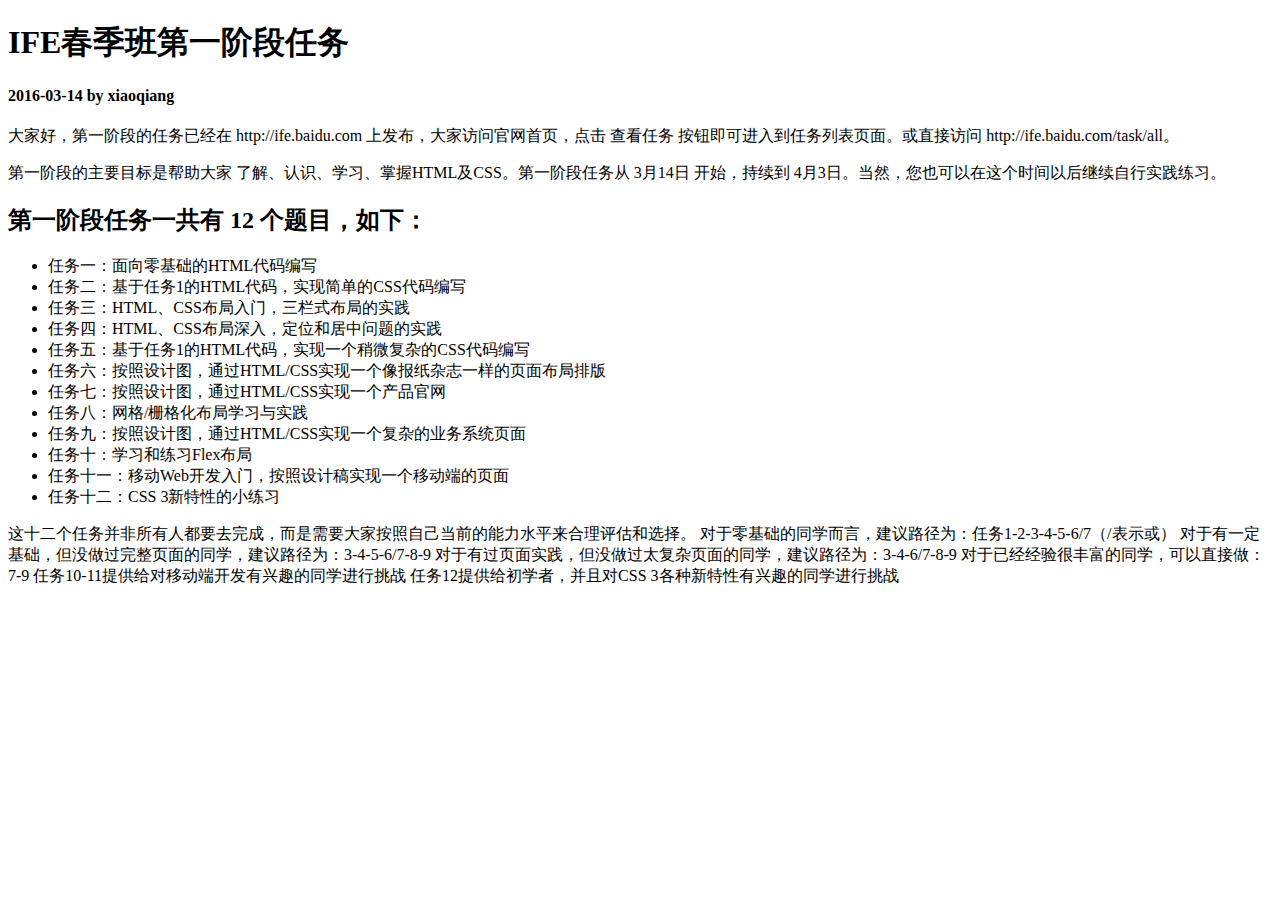
<file: index.html>
<!DOCTYPE html>
<html>
<head>
   <meta http-equiv="Content-Type" content="text/html; charset=utf-8">

   <title>百度前端技术学院2016题目汇总</title>
</head>

<body>
   <h1>IFE春季班第一阶段任务</h1>
   
   <h4>2016-03-14 by xiaoqiang</h4>
   
   <p>大家好，第一阶段的任务已经在 http://ife.baidu.com 上发布，大家访问官网首页，点击 查看任务 按钮即可进入到任务列表页面。或直接访问 http://ife.baidu.com/task/all。</p>
   <p>第一阶段的主要目标是帮助大家 了解、认识、学习、掌握HTML及CSS。第一阶段任务从 3月14日 开始，持续到 4月3日。当然，您也可以在这个时间以后继续自行实践练习。</p>
   
   <h2>第一阶段任务一共有 12 个题目，如下：</h2>
   <ul>
      <li>任务一：面向零基础的HTML代码编写</li>
      <li>任务二：基于任务1的HTML代码，实现简单的CSS代码编写</li>
      <li>任务三：HTML、CSS布局入门，三栏式布局的实践</li>
      <li>任务四：HTML、CSS布局深入，定位和居中问题的实践</li>
      <li>任务五：基于任务1的HTML代码，实现一个稍微复杂的CSS代码编写</li>
      <li>任务六：按照设计图，通过HTML/CSS实现一个像报纸杂志一样的页面布局排版</li>
      <li>任务七：按照设计图，通过HTML/CSS实现一个产品官网</li>
      <li>任务八：网格/栅格化布局学习与实践</li>
      <li>任务九：按照设计图，通过HTML/CSS实现一个复杂的业务系统页面</li>
      <li>任务十：学习和练习Flex布局</li>
      <li>任务十一：移动Web开发入门，按照设计稿实现一个移动端的页面</li>
      <li>任务十二：CSS 3新特性的小练习</li>
    </ul>
    <p>这十二个任务并非所有人都要去完成，而是需要大家按照自己当前的能力水平来合理评估和选择。
        对于零基础的同学而言，建议路径为：任务1-2-3-4-5-6/7（/表示或）
        对于有一定基础，但没做过完整页面的同学，建议路径为：3-4-5-6/7-8-9
        对于有过页面实践，但没做过太复杂页面的同学，建议路径为：3-4-6/7-8-9
        对于已经经验很丰富的同学，可以直接做：7-9

        任务10-11提供给对移动端开发有兴趣的同学进行挑战
        任务12提供给初学者，并且对CSS 3各种新特性有兴趣的同学进行挑战</p>
      
      
</body>

</html>
</file>
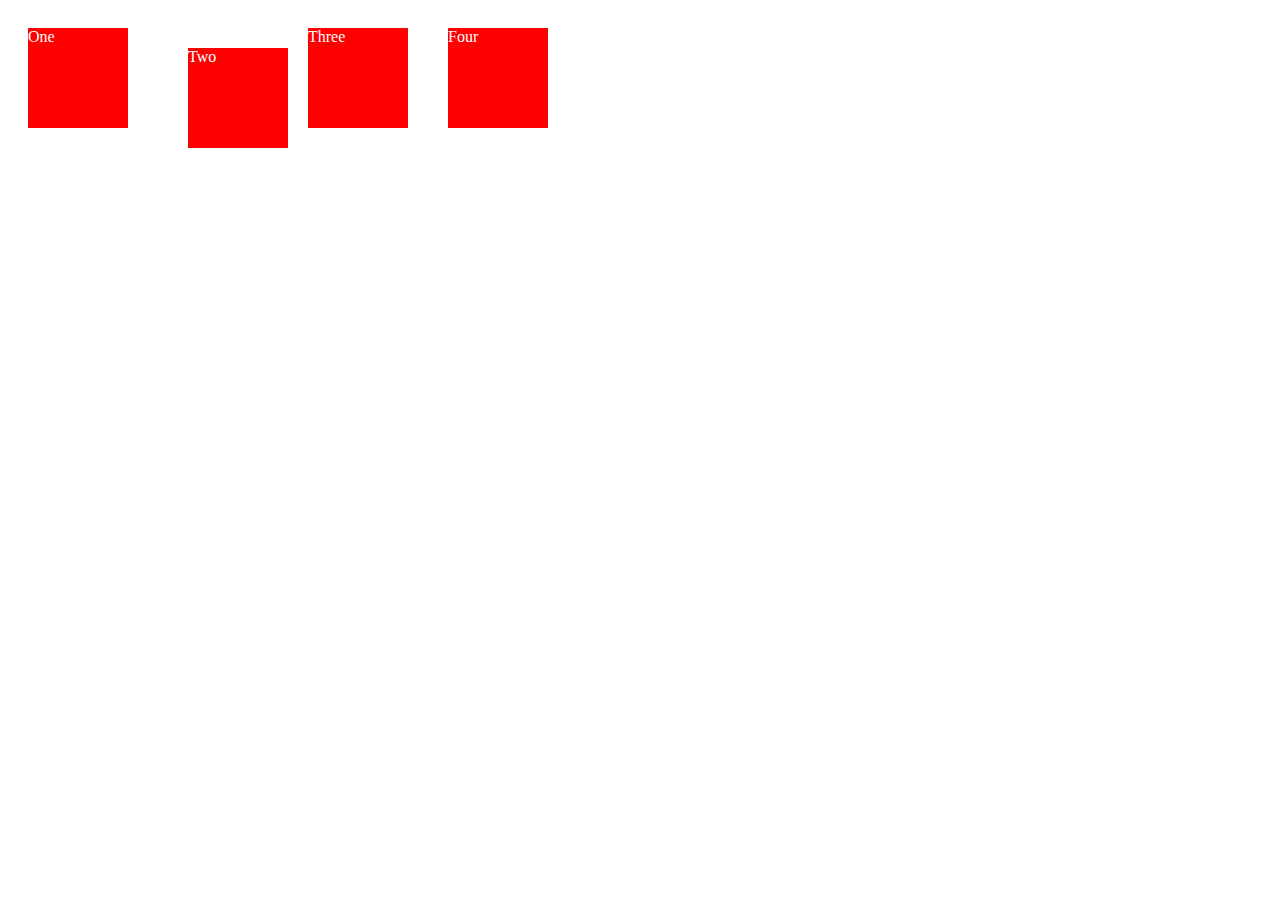
<file: pre_task003/index.html>
<!DOCTYPE html>
<html>
<head>
    <meta charset="UTF-8">
    <style>
       .box { 
		   display: inline-block; 
		   background: red; 
		   width: 100px; 
		   height: 100px; 
		   float: left; 
		   margin: 20px; 
		   color: white; 
		}
		
		#two { 
		   position: relative; 
		   top: 20px; 
		   left: 20px; 
		}
    </style>
</head>
<body>
    <div class="box" id="one">One</div>
	<div class="box" id="two">Two</div>
	<div class="box" id="three">Three</div>
	<div class="box" id="four">Four</div>
</body>
</html>
</file>
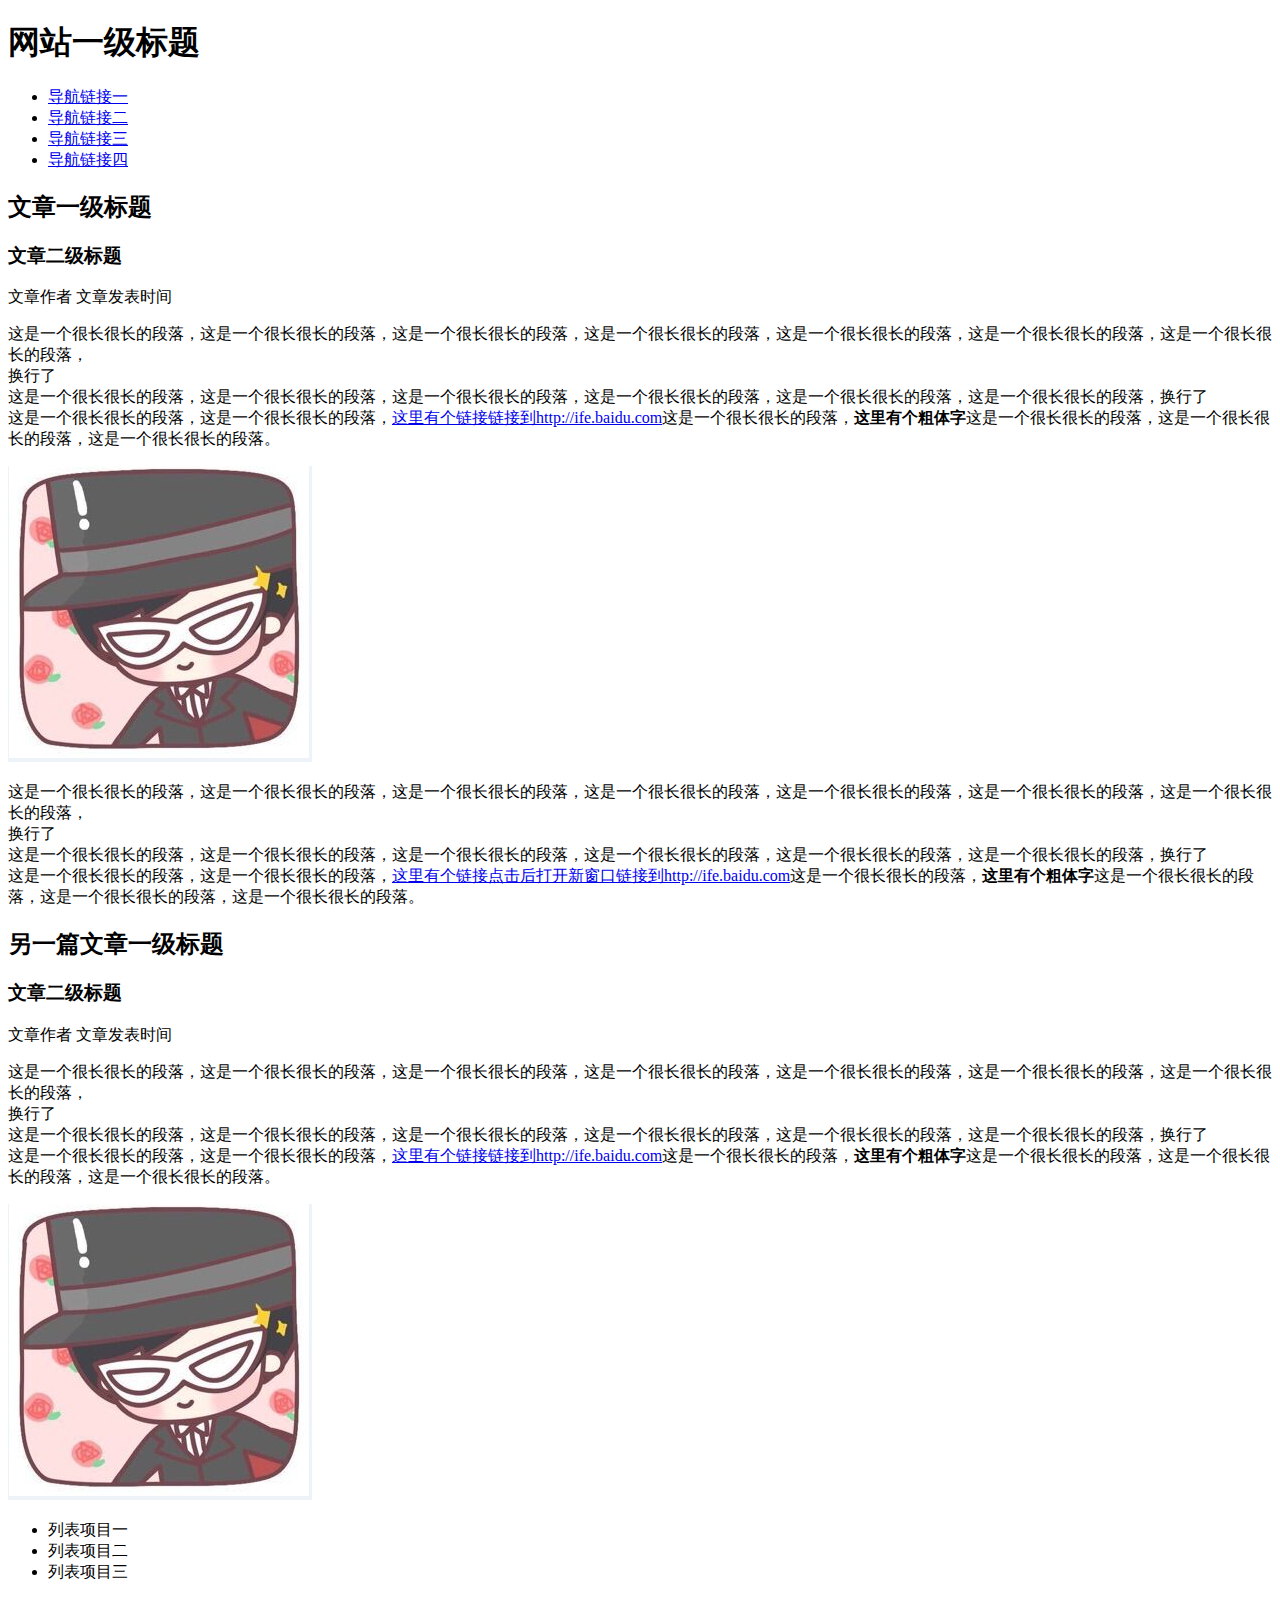
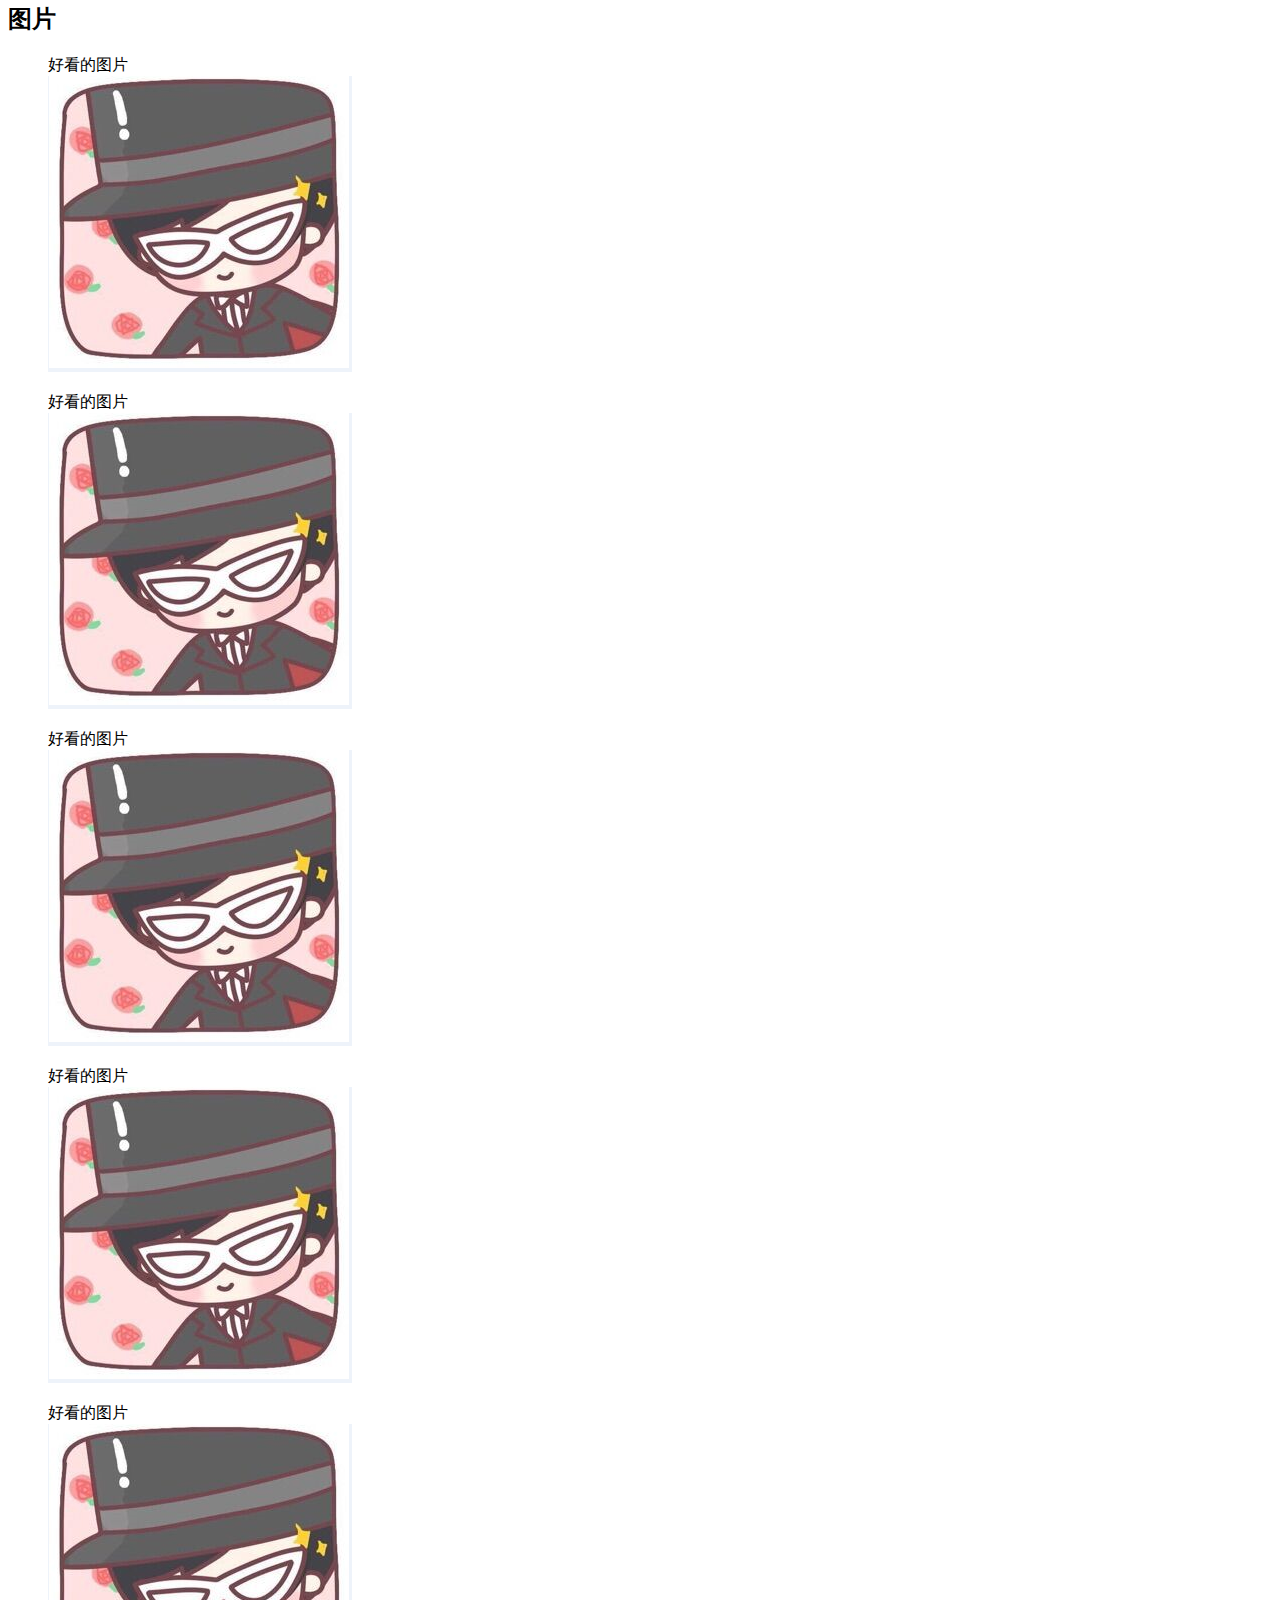
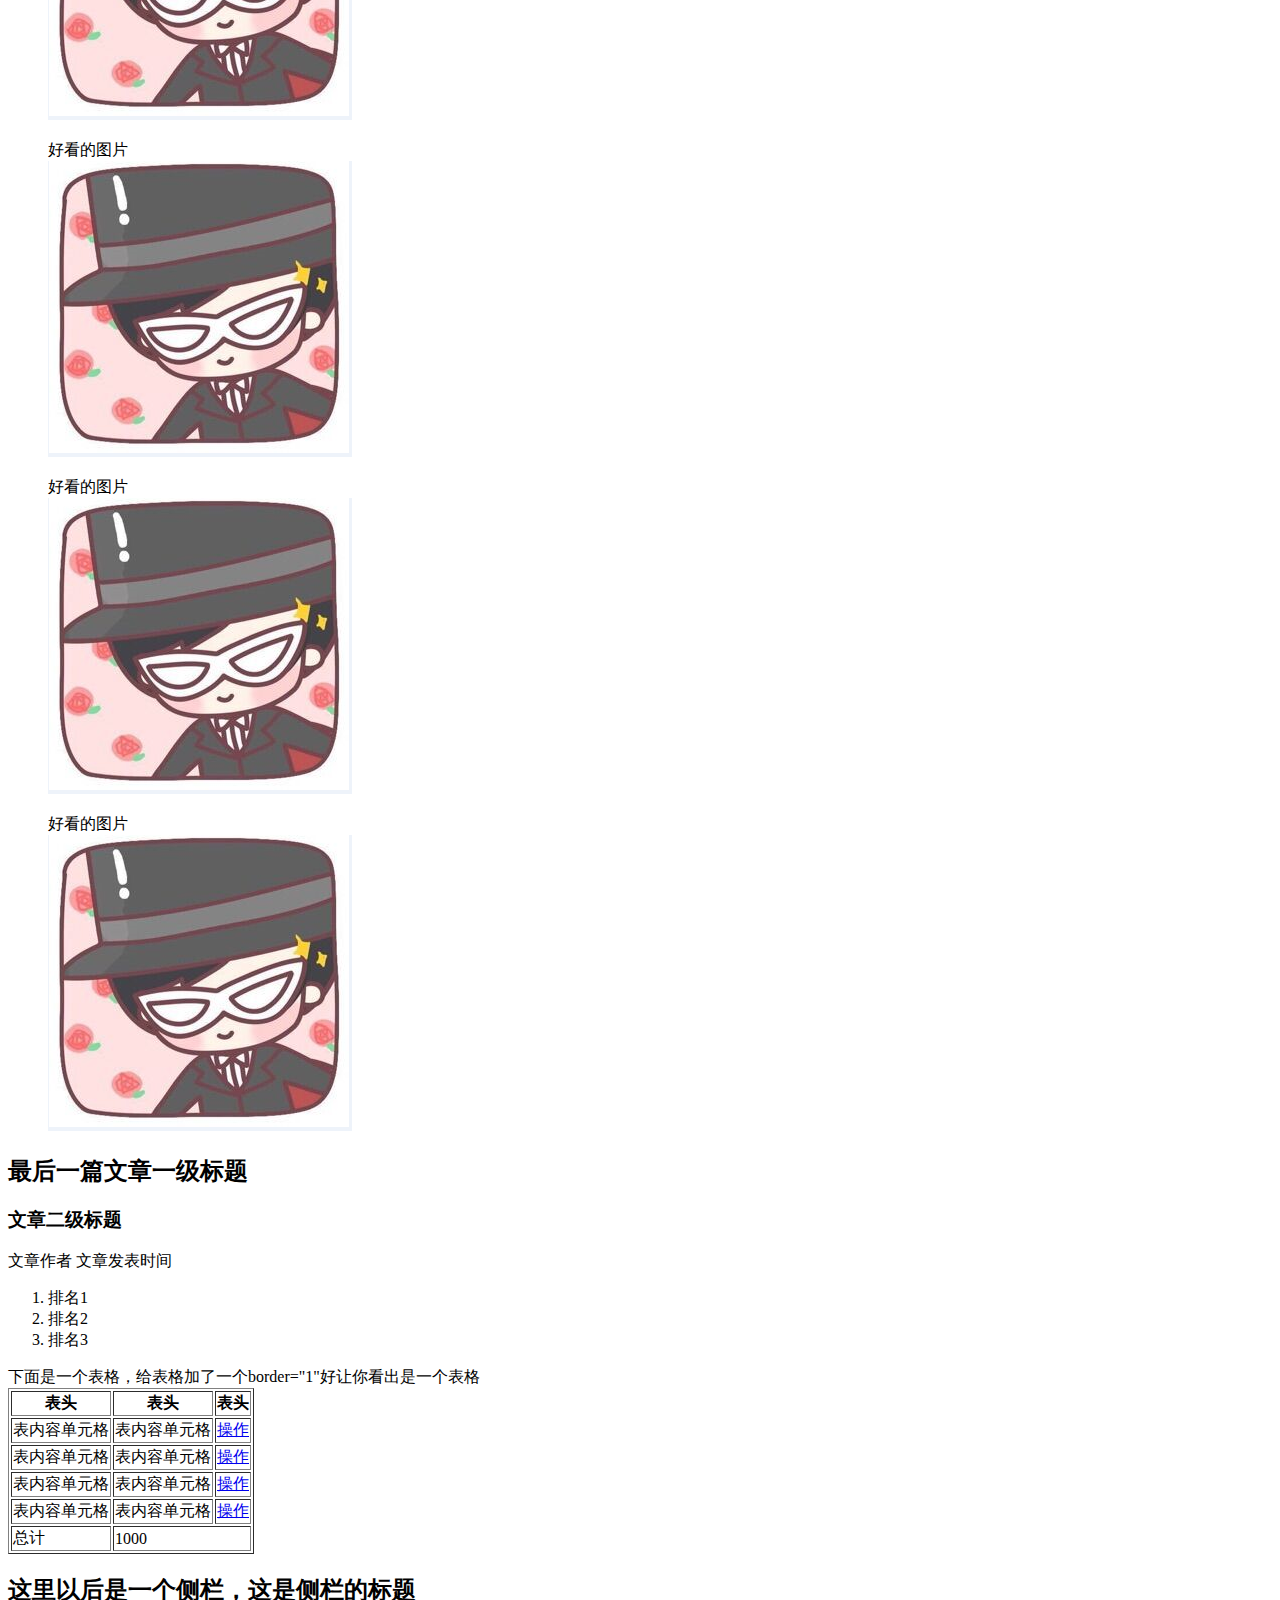
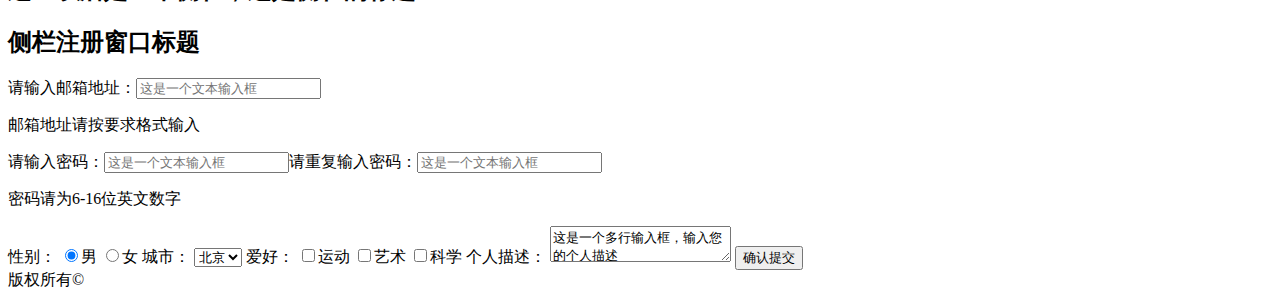
<file: task001/index.html>
<!DOCTYPE html>
<html>
<head>
   <meta http-equiv="Content-Type" content="text/html; charset=utf-8">
</head>

<body>
   <!--多考虑标签本身默认的css属性，如哪些标签是自带间距(内外间距)的如<p>，自带空格和换行的(如<blockquote>,ps未考虑兼容性)，  -->
   <h1>网站一级标题</h1>
	<dir>
		<li><a href="#">导航链接一</a></li>
		<li><a href="#">导航链接二</a></li>
		<li><a href="#">导航链接三</a></li>
		<li><a href="#">导航链接四</a></li>
	</dir>
	<h2>文章一级标题</h2>
	<h3>文章二级标题</h3>
	<p>文章作者 文章发表时间</p>
	<p>这是一个很长很长的段落，这是一个很长很长的段落，这是一个很长很长的段落，这是一个很长很长的段落，这是一个很长很长的段落，这是一个很长很长的段落，这是一个很长很长的段落，<br/>换行了<br/>这是一个很长很长的段落，这是一个很长很长的段落，这是一个很长很长的段落，这是一个很长很长的段落，这是一个很长很长的段落，这是一个很长很长的段落，换行了<br/>这是一个很长很长的段落，这是一个很长很长的段落，<a href = "http://ife.baidu.com">这里有个链接链接到http://ife.baidu.com</a>这是一个很长很长的段落，<strong>这里有个粗体字</strong>这是一个很长很长的段落，这是一个很长很长的段落，这是一个很长很长的段落。</p>
	<img src="a.png">
	<p>这是一个很长很长的段落，这是一个很长很长的段落，这是一个很长很长的段落，这是一个很长很长的段落，这是一个很长很长的段落，这是一个很长很长的段落，这是一个很长很长的段落，<br/>换行了<br/>这是一个很长很长的段落，这是一个很长很长的段落，这是一个很长很长的段落，这是一个很长很长的段落，这是一个很长很长的段落，这是一个很长很长的段落，换行了<br/>这是一个很长很长的段落，这是一个很长很长的段落，<a href = "http://ife.baidu.com" target="_blank">这里有个链接点击后打开新窗口链接到http://ife.baidu.com</a>这是一个很长很长的段落，<strong>这里有个粗体字</strong>这是一个很长很长的段落，这是一个很长很长的段落，这是一个很长很长的段落。</p>

	<h2>另一篇文章一级标题</h2>
	<h3>文章二级标题</h3>
	<p>文章作者 文章发表时间</p>
	<p>这是一个很长很长的段落，这是一个很长很长的段落，这是一个很长很长的段落，这是一个很长很长的段落，这是一个很长很长的段落，这是一个很长很长的段落，这是一个很长很长的段落，<br/>换行了<br/>这是一个很长很长的段落，这是一个很长很长的段落，这是一个很长很长的段落，这是一个很长很长的段落，这是一个很长很长的段落，这是一个很长很长的段落，换行了<br/>这是一个很长很长的段落，这是一个很长很长的段落，<a href = "http://ife.baidu.com">这里有个链接链接到http://ife.baidu.com</a>这是一个很长很长的段落，<strong>这里有个粗体字</strong>这是一个很长很长的段落，这是一个很长很长的段落，这是一个很长很长的段落。</p>
	<img src="a.png">
	<ul>
		<li>列表项目一</li>
		<li>列表项目二</li>
		<li>列表项目三</li>
	</ul>

	<h2>图片</h2>
	<blockquote>好看的图片</br><img src="a.png"></blockquote>
	<blockquote>好看的图片</br><img src="a.png"></blockquote>
	<blockquote>好看的图片</br><img src="a.png"></blockquote>
	<blockquote>好看的图片</br><img src="a.png"></blockquote>
	<blockquote>好看的图片</br><img src="a.png"></blockquote>
	<blockquote>好看的图片</br><img src="a.png"></blockquote>
	<blockquote>好看的图片</br><img src="a.png"></blockquote>
	<blockquote>好看的图片</br><img src="a.png"></blockquote>

	<h2>最后一篇文章一级标题</h2>
	<h3>文章二级标题</h3>
	<p>文章作者 文章发表时间</p>
	<ol>
		<li>排名1</li>
		<li>排名2</li>
		<li>排名3</li>
	</ol>
	<!-- <caption>这个标签也有相同的效果</caption>  -->
	<div>下面是一个表格，给表格加了一个border="1"好让你看出是一个表格</div>
	<table border="1">
	
		<thead>
		   <tr>
			  <th>表头</th>
			  <th>表头</th>
			  <th>表头</th>
			</tr>
		</thead>
		<tbody>
			<tr>
				<td>表内容单元格</td>
				<td>表内容单元格</td>
				<td><a href="#">操作</a></td>
			</tr>
	
			<tr>
				<td>表内容单元格</td>
				<td>表内容单元格</td>
				<td><a href="#">操作</a></td>
			</tr>
	
			<tr>
				<td>表内容单元格</td>
				<td>表内容单元格</td>
				<td><a href="#">操作</a></td>
			</tr>
	
			<tr>
				<td>表内容单元格</td>
				<td>表内容单元格</td>
				<td><a href="#">操作</a></td>
			</tr>

		
		</tbody>
		<tfoot>
		    <tr>
				<td>总计</td>
				<td colspan="2">1000</td>
		    </tr>
		</tfoot>
		
	</table>

	<h2>这里以后是一个侧栏，这是侧栏的标题</h2>
	<h2>侧栏注册窗口标题</h2>
	
	<!-- 表单 某某某的开始 -->
	<form action="">
	    <!-- 注意：placeholder的值会当做默认值提交-->
		<p><span>请输入邮箱地址：</span><input type="text" placeholder="这是一个文本输入框"></p>
		<p>邮箱地址请按要求格式输入</p>
		<p><span>请输入密码：</span><input type="text" placeholder="这是一个文本输入框"><span>请重复输入密码：</span><input type="text" placeholder="这是一个文本输入框"></p>
		<p>密码请为6-16位英文数字</p>
	
		<span>性别：</span>
		<input type="radio" checked name="sex">男 
		<input type="radio" name="sex">女 
		<span>城市：</span>
		<select name="city">   
	        <option value="1">北京</option>    
	    </select>  
	
	    <span>爱好：</span> 
	    <input type="checkbox" name="habby">运动
	    <input type="checkbox" name="habby">艺术
	    <input type="checkbox" name="habby">科学
	
	    <span>个人描述：</span>
	    <textarea>这是一个多行输入框，输入您的个人描述</textarea>
	    <input type="submit" value="确认提交">
     </form>
     <!-- 表单 某某某的结束 -->
    <footer>版权所有©</footer>
      
      
</body>

</html>
</file>
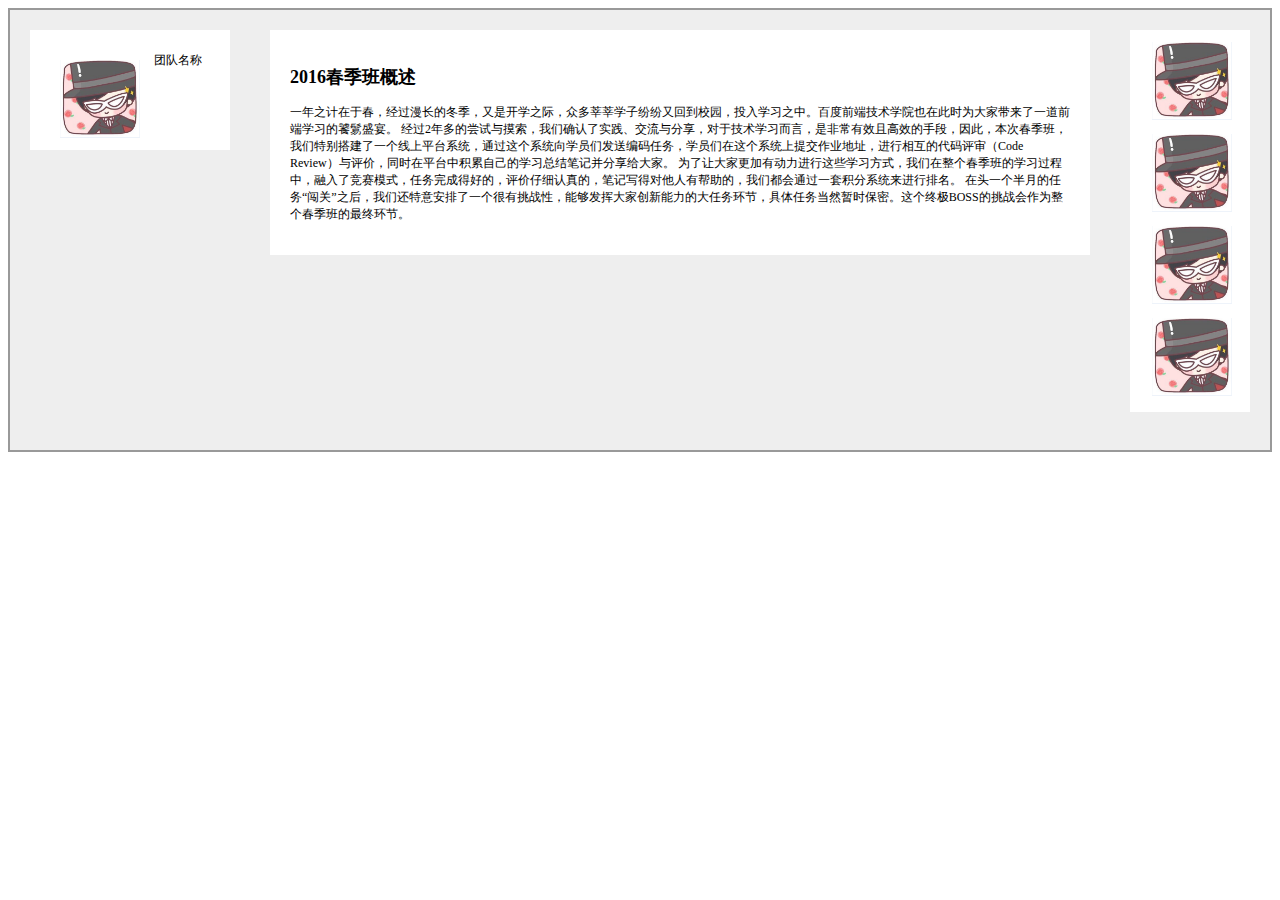
<file: task003/index.html>
<!DOCTYPE html>
<html>
<head>
    <meta charset="UTF-8">
    <title>任务三：三栏式布局</title>
    <style>
        body{font-family: "microsoft yahei"; font-size: 12px;box-sizing:content-box;}
		.left-content img{width:80px;position: relative;top:30px;left:30px;}
		.right-content img{width:80px;}
        .main-content  {position:relative;background-color: #eee; padding: 20px; border: 2px solid #999; min-height:400px}
        .left-content  {width:200px;height:120px;position:absolute;top:20px;left:20px;background-color: #fff;}
		 .left-content p {position:absolute;top:10px;right:28px;}
        .center-content{margin: 0px 160px 0 240px;padding: 20px;background-color: #fff;}
        .right-content {width:120px;position:absolute;top:20px;right:20px;background-color: #fff;}
		ul{    padding: 0px 22px;}
		li {list-style:none;margin:10px 0px;}
    </style>
</head>
<body>
    <div class="main-content">
        <div class="left-content">
		   <img src="a.png" />
		   <p>团队名称</p>
        </div>
        <div class="center-content">
		   <h2>2016春季班概述</h2>
		   <p>    一年之计在于春，经过漫长的冬季，又是开学之际，众多莘莘学子纷纷又回到校园，投入学习之中。百度前端技术学院也在此时为大家带来了一道前端学习的饕鬄盛宴。
经过2年多的尝试与摸索，我们确认了实践、交流与分享，对于技术学习而言，是非常有效且高效的手段，因此，本次春季班，我们特别搭建了一个线上平台系统，通过这个系统向学员们发送编码任务，学员们在这个系统上提交作业地址，进行相互的代码评审（Code Review）与评价，同时在平台中积累自己的学习总结笔记并分享给大家。
为了让大家更加有动力进行这些学习方式，我们在整个春季班的学习过程中，融入了竞赛模式，任务完成得好的，评价仔细认真的，笔记写得对他人有帮助的，我们都会通过一套积分系统来进行排名。
在头一个半月的任务“闯关”之后，我们还特意安排了一个很有挑战性，能够发挥大家创新能力的大任务环节，具体任务当然暂时保密。这个终极BOSS的挑战会作为整个春季班的最终环节。</p>
        </div>
        <div class="right-content">
		  <ul>
		    <li><img src="a.png" /></li>
			<li><img src="a.png" /></li>
			<li><img src="a.png" /></li>
			<li><img src="a.png" /></li>
        </div>
    </div>
    
    
    
    
    
    
    
    
    
    <!--     <a href="http://sandbox.runjs.cn/show/lvf5bmzq">参考三列自适应布局</a>
     -->
</body>
</html>
</file>
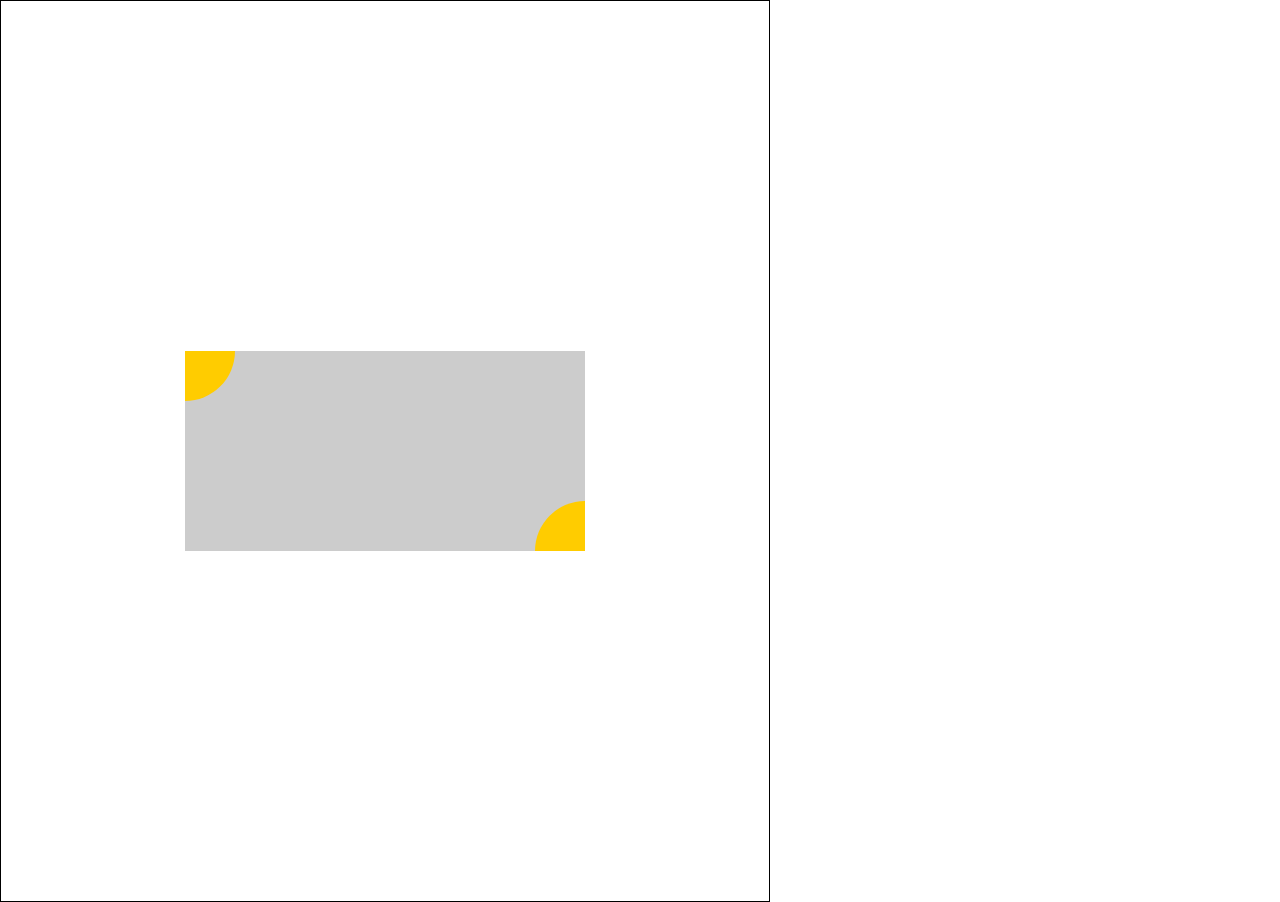
<file: task004/index.html>
<!DOCTYPE html>
<html>
<head>
    <meta charset="UTF-8">
    <title>任务四：定位和居中问题</title>
    <style>
	   html,body{margin:0;padding:0;height:100%;}
      .outer-box {
	      width:60%;
		  height:100%;
		  border:1px solid #000;
		  background: #fff;
		  position:relative;
		}
		.inner-box{
		  background: #ccc;
		  width: 400px;
		  height:200px;
		  position:absolute;
		  top:50%;
		  left:50%;
		  margin-top:-100px;
		  margin-left:-200px;
		  overflow: hidden;
		}
		.circle-1{
		  background: #fc0;
		  width: 100px;
		  height:100px;
		  position:absolute;
		  top:-50px;
		  left:-50px;
		  border-radius:50%;
		}
		.circle-2{
		  background: #fc0;
		  width: 100px;
		  height:100px;
		  position:absolute;
		  bottom:-50px;
		  right:-50px;
		  border-radius:50%;
		}
    </style>
</head>
<body>
   <div class="outer-box">
	  <div class="inner-box">
	    <div class="circle-1"></div>
		<div class="circle-2"></div>
	 </div>
	</div>	
</body>
</html>
</file>
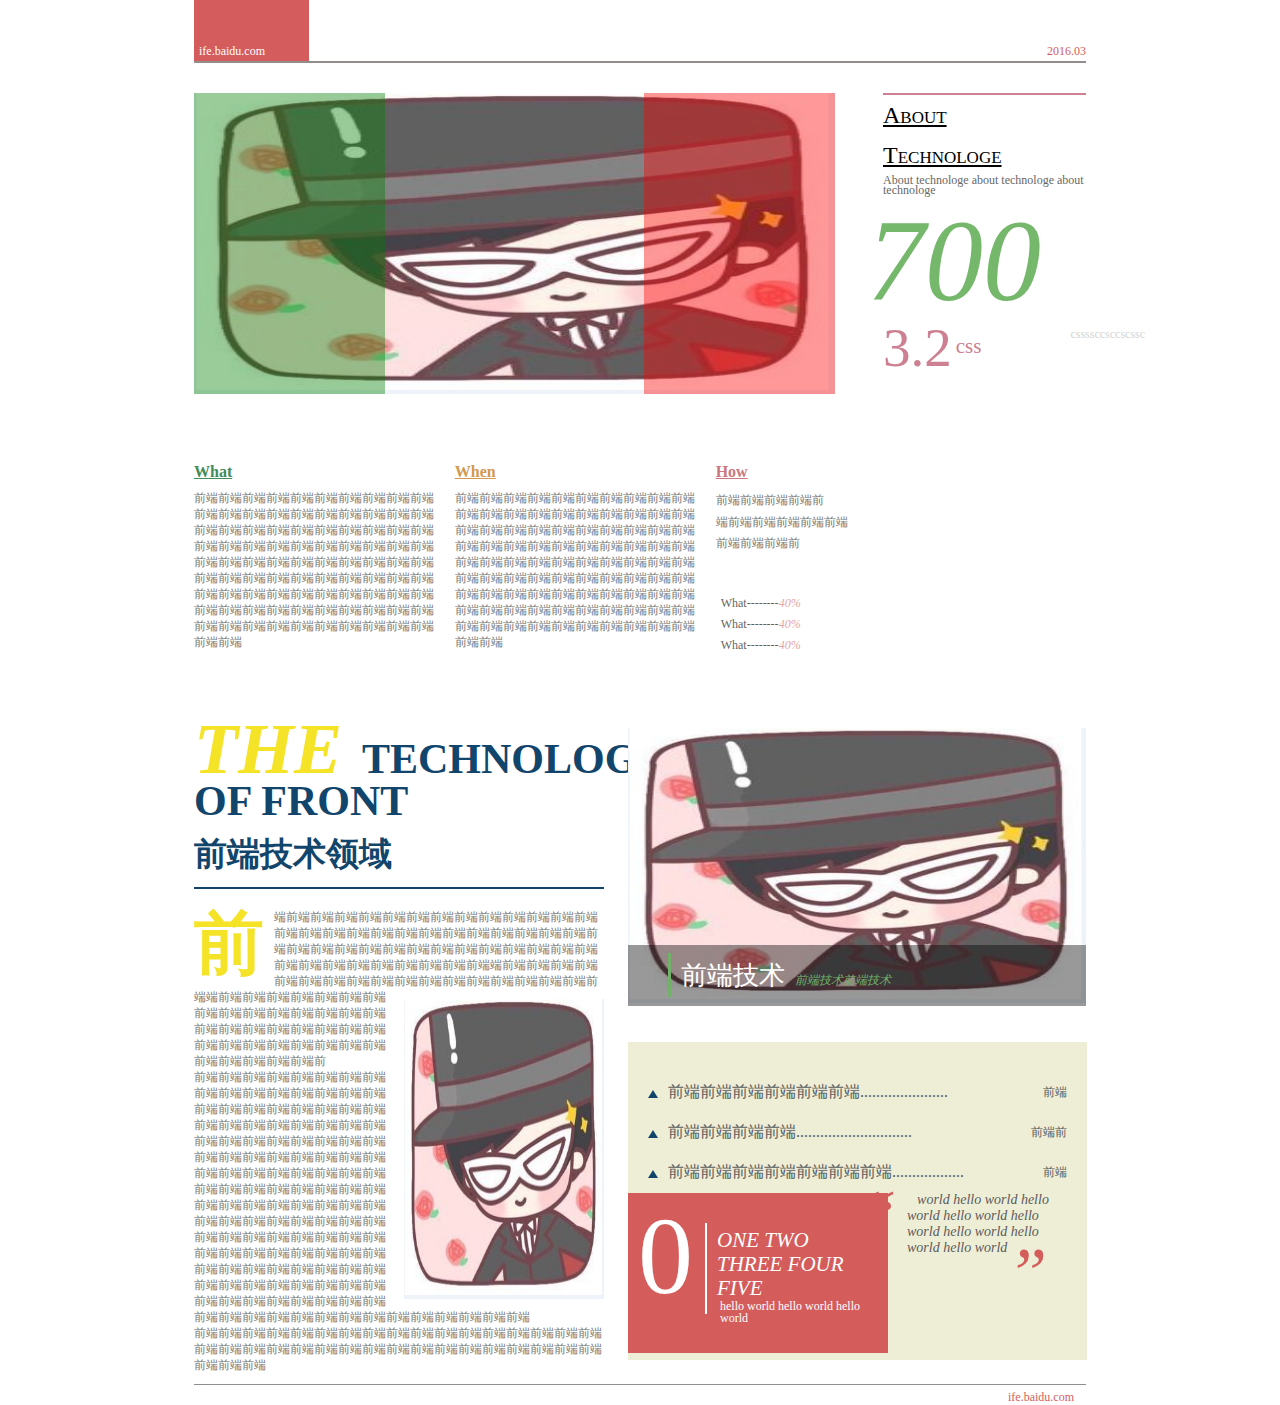
<file: task006/index.html>
<!DOCTYPE html>
<html lang="en">
<head>
	<meta charset="UTF-8">
	<title>任务六：通过HTML及CSS模拟报纸排版</title>
	<link rel="stylesheet" type="text/css" href="style1.css"
</head>
<body>
	<div class="container">
		<div class="navigation">
			<time>2016.03</time>
			<div class="logo"><p>ife.baidu.com</p></div>
		</div>
		<div class="box head">
			<div class="image">
				<div class="green"></div>
				<img src="a.png" alt="">
				<div class="red"></div>
			</div>
			<div class="about">
				<p class="big">about</p>
				<p class="big">Technologe</p>
				<p class="small">About technologe about technologe about technologe</p>
				<span class="seven">700</span>
				<span class="three">3.2</span>
				<span class="css">css</span>
				<span class="long">cssssccsccscssc</span>
			</div>
		</div>
		<div class="box www">
			<div class="what">
				<h2 class="what-h2">What</h2>
				<p>前端前端前端前端前端前端前端前端前端前端前端前端前端前端前端前端前端前端前端前端前端前端前端前端前端前端前端前端前端前端前端前端前端前端前端前端前端前端前端前端前端前端前端前端前端前端前端前端前端前端前端前端前端前端前端前端前端前端前端前端前端前端前端前端前端前端前端前端前端前端前端前端前端前端前端前端前端前端前端前端前端前端前端前端前端前端前端前端前端前端前端前端</p>
			</div>
			<div class="what">
				<h2 class="when-h2">When</h2>
				<p>前端前端前端前端前端前端前端前端前端前端前端前端前端前端前端前端前端前端前端前端前端前端前端前端前端前端前端前端前端前端前端前端前端前端前端前端前端前端前端前端前端前端前端前端前端前端前端前端前端前端前端前端前端前端前端前端前端前端前端前端前端前端前端前端前端前端前端前端前端前端前端前端前端前端前端前端前端前端前端前端前端前端前端前端前端前端前端前端前端前端前端前端</p>
			</div>
			<div class="what">
				<h2 class="how-h2">How</h2>
				<p class="pp">前端前端前端前端前<br>
				端前端前端前端前端前端<br>
				前端前端前端前</p>
				<div class="percent">
					<p class="per">What--------<span>40%</span></p>
					<p class="per">What--------<span>40%</span></p>
					<p class="per">What--------<span>40%</span></p>
				</div>
			</div>
		</div>
		<div class="box content">
			<div class="left">
				<p class="tech tech1"><span>THE</span>TECHNOLOGE OF FRONT</p>
				<p class="tech tech2">前端技术领域</p>
				<div class="artical">
					<p><span>前</span>端前端前端前端前端前端前端前端前端前端前端前端前端前端前端前端前端前端前端前端前端前端前端前端前端前端前端前端前端前端前端前端前端前端前端前端前端前端前端前端前端前端前端前端前端前端前端前端前端前端端前端前端前端前端前端前端前端前端前端前端前端前端前端前端前端前端前端前端端前端前端前端前端前端前<img src="a.png" alt="">端前端前端前端前端前端前端前端前端前端前端前端前端前端前端前端前端前端前端前端前端前端前端前端前端前端前端前端前端前端前端前<br>
					前端前端前端前端前端前端前端前端前端前端前端前端前端前端前端前端前端前端前端前端前端前端前端前端前端前端前端前端前端前端前端前端前端前端前端前端前端前端前端前端前端前端前端前端前端前端前端前端前端前端前端前端前端前端前端前端前端前端前端前端前端前端前端前端前端前端前端前端前端前端前端前端前端前端前端前端前端前端前端前端前端前端前端前端前端前端前端前端前端前端前端前端前端前端前端前端前端前端前端前端前端前端前端前端前端前端前端前端前端前端前端前端前端前端前端前端前端前端前端前端前端前端前端前端前端前端前端前端前端前端前端前端前端前端<br>
					前端前端前端前端前端前端前端前端前端前端前端前端前端前端前端前端前端前端前端前端前端前端前端前端前端前端前端前端前端前端前端前端前端前端前端前端前端</p>
				</div>
			</div>
			<div class="right">
				<img src="a.png" alt="">
				<div class="cl">
				</div>
				<div class="qd"><span class="qd1">前端技术</span><span class="qd2">前端技术前端技术</span></div>
				<div class="bottom">
					<p><span class="triangle"></span>前端前端前端前端前端前端......................<span class="qianduan">前端</span></p>
					<p><span class="triangle"></span>前端前端前端前端.............................<span class="qianduan">前端前</span></p>
					<p><span class="triangle"></span>前端前端前端前端前端前端前端..................<span class="qianduan">前端</span></p>
					<div class="hello">
						<p class="world"><span class="mark-left">“</span>world hello world hello world hello world hello world hello world hello world hello world<span class="mark-right">”</span></p>
					</div>
					<div class="red">
						<span class="zero">0</span>
						<div class="two">
							<p class="three">ONE TWO</p>
							<p class="three">THREE FOUR FIVE</p>
							<p class="hw">hello world hello world hello world</p>
						</div>
					</div>

				</div>
			</div>
		</div>
		<footer>
			<span>ife.baidu.com</span>
		</footer>
	</div>
</body>
</html>
</file>
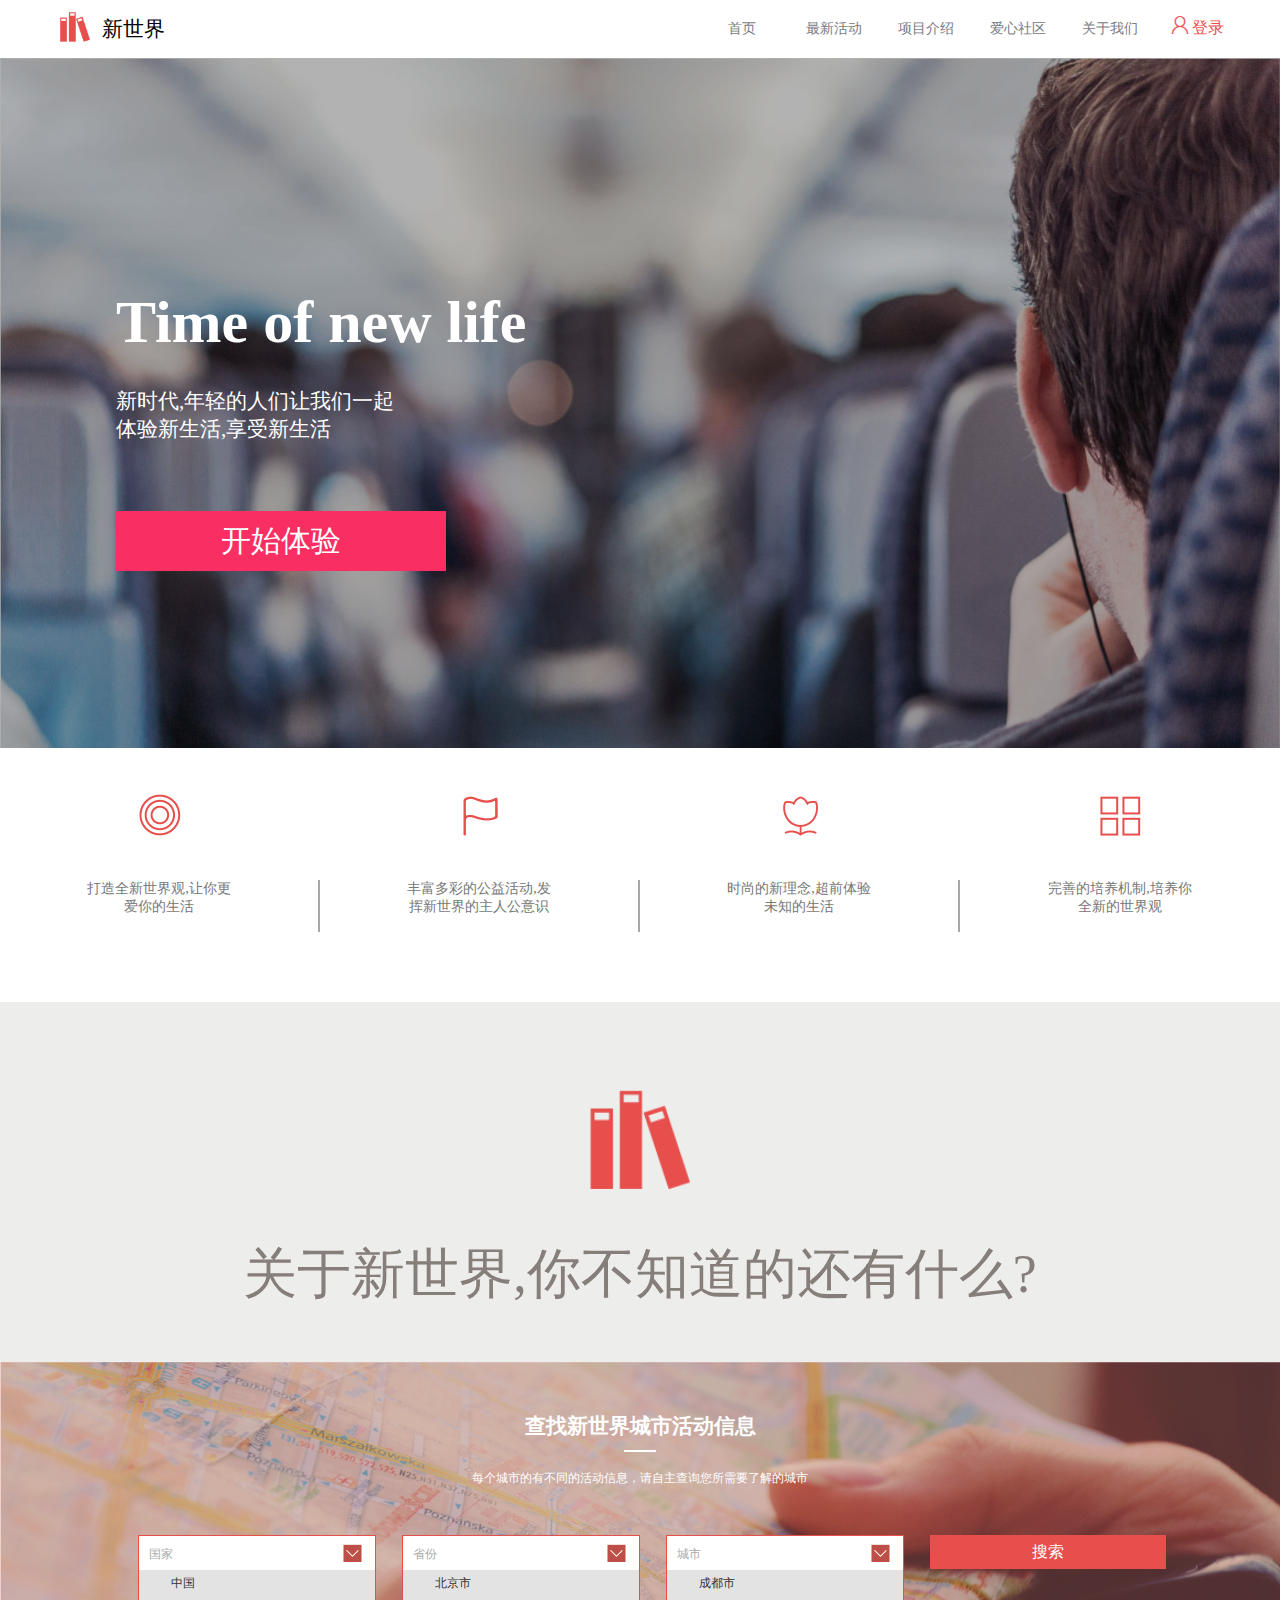
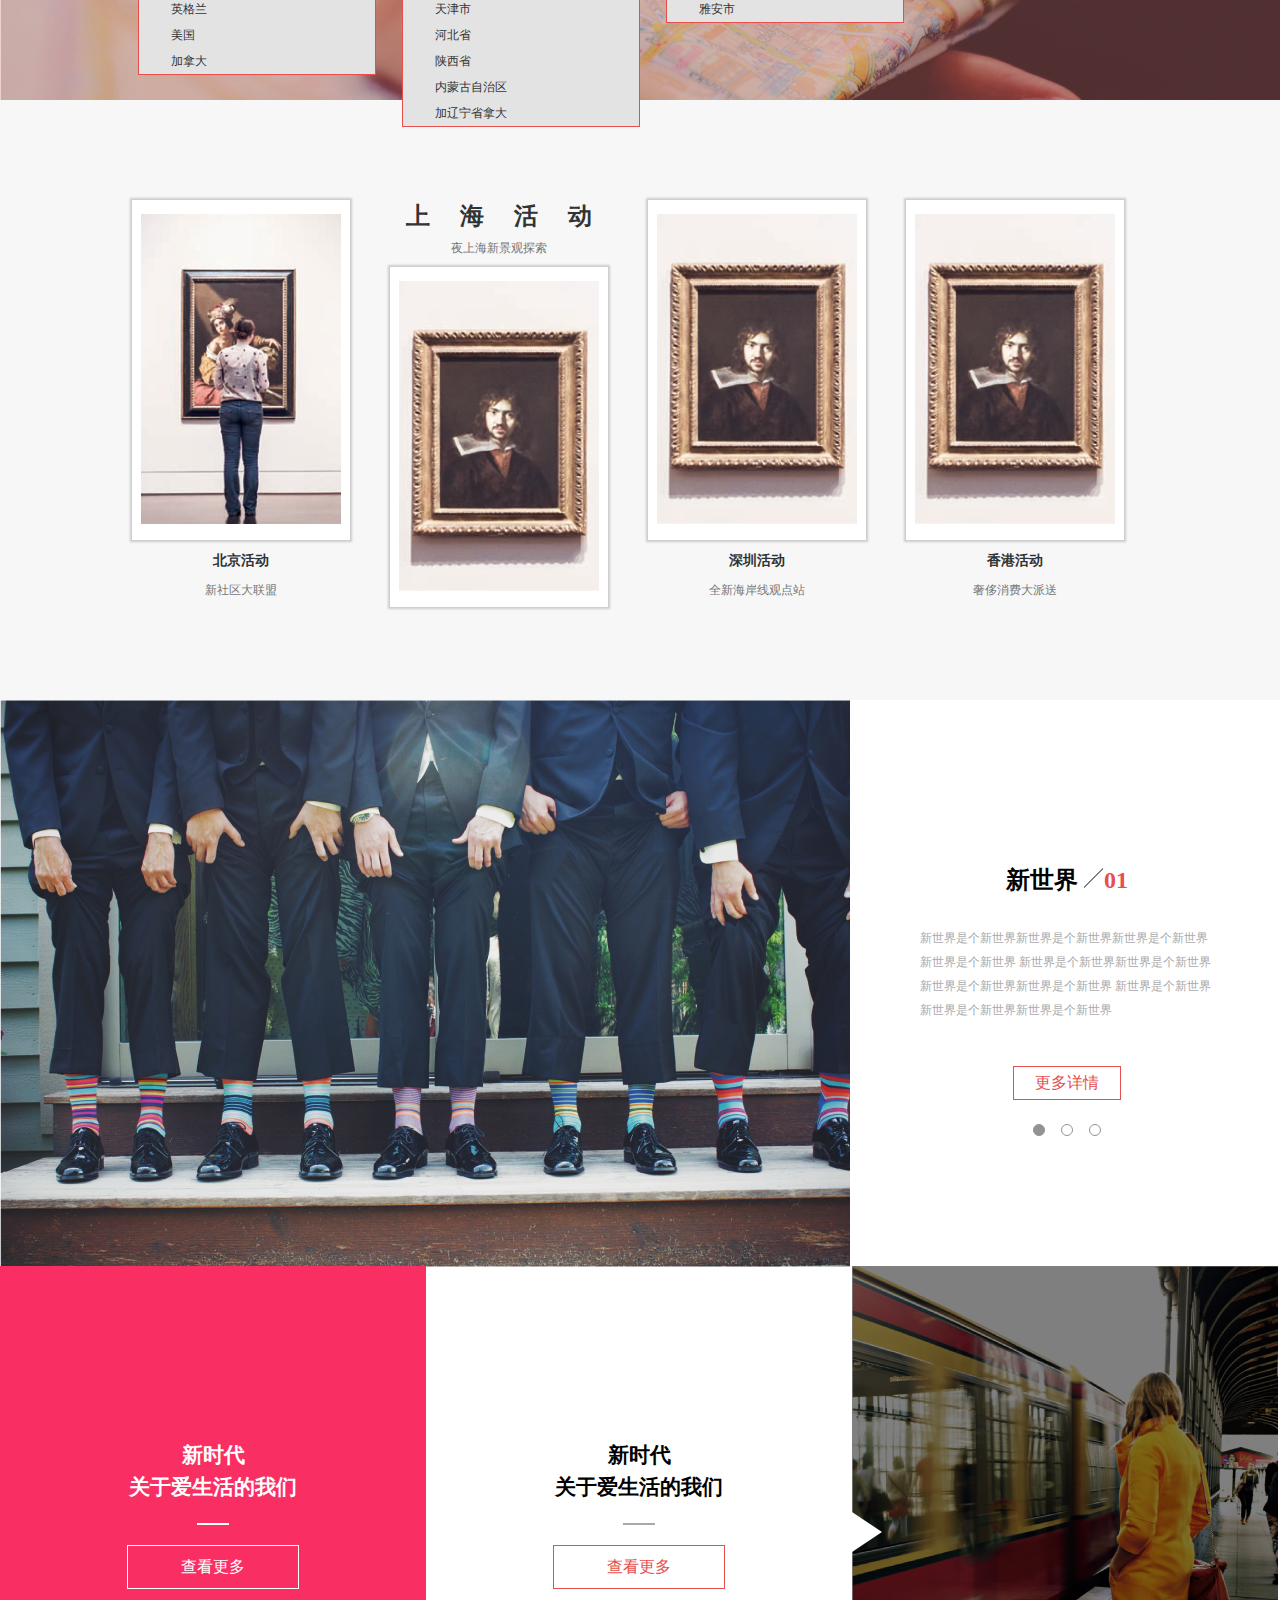
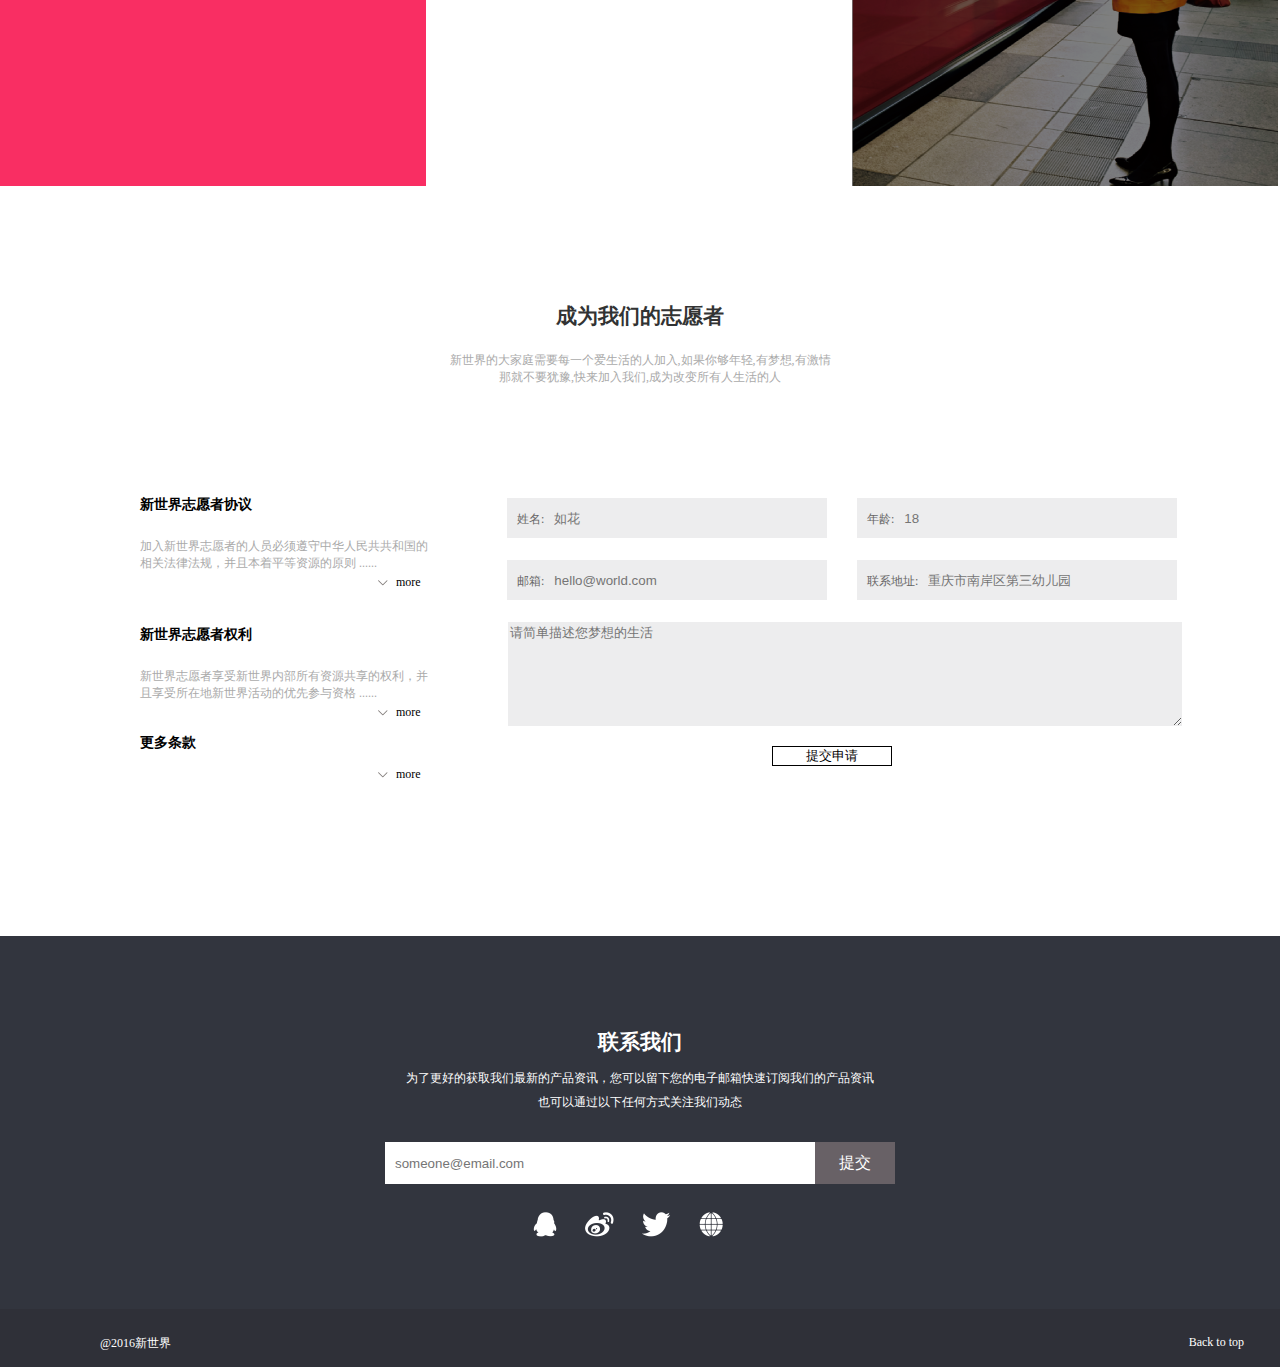
<file: task007/index.html>
<!DOCTYPE html>
<html lang="en">
<head>
    <meta charset="UTF-8">
    <title>任务七：实现常见的技术产品官网的页面架构及样式布局</title>
	<link rel="stylesheet" href="iconfont/iconfont.css">
    <link rel="stylesheet" href="style1.css">
</head>
<body>
        <nav>
            <img src="img/logo.png" alt="logo" class="logo">
            <span>新世界</span>
            <ul class="nav">
                <li class="nav-item" id="target_1"><span class="">首页</span></li>
                <li class="nav-item" id="target_2"><span>最新活动</span></li>
                <li class="nav-item" id="target_3"><span>项目介绍</span></li>
                <li class="nav-item" id="target_4"><span>爱心社区</span></li>
                <li class="nav-item" id="target_5"><span>关于我们</span></li>
                <li class="nav-item" id="login"><i class="iconfont">&#xe600;</i>登录</li>
            </ul>
			<!--<div id="underline"></div> -->
            
        </nav>
        <header>
            <div class="cover absolute"></div>
            <div class="title absolute">
                <h2>Time of new life</h2>
                <p>新时代,年轻的人们让我们一起<br/>
                    体验新生活,享受新生活
                </p>
                <a href="#"><div id="start"><span>开始体验</span></div></a>
            </div>
        </header>
        <section class="des_container">
            <div class="description">
                <img src="img/icon_1.png" alt="icon_1" class="logo_item">
                <div class="contentBox">
                    <span>打造全新世界观,让你更<br/>爱你的生活</span>
                </div>
            </div>
            <div class="description">
                <img src="img/icon_2.png" alt="icon_2" class="logo_item">
                <div class="contentBox">
                    <span>丰富多彩的公益活动,发<br/>挥新世界的主人公意识</span>
                </div>
            </div>
            <div class="description">
                <img src="img/icon_3.png" alt="icon_3" class="logo_item">
                <div class="contentBox">
                    <span>时尚的新理念,超前体验<br/>未知的生活</span>
                </div>
            </div>
            <div class="description">
                <img src="img/icon_4.png" alt="icon_4" class="logo_item">
                <div class="contentBox" id="special">
                    <span>完善的培养机制,培养你<br/>全新的世界观</span>
                </div>
            </div>
        </section>
        <section class="about">
            <img src="img/logo.png" alt="logo">
            <p>关于新世界,你不知道的还有什么?</p>
        </section>
        <section class="search">
            <div class="cover_2 absolute"></div>
            <div class="search_content absolute">
                <h2>查找新世界城市活动信息</h2>
                <div class="line"></div>
                <p>每个城市的有不同的活动信息，请自主查询您所需要了解的城市</p>
                <div class="container">
                    <div class="select">
                        <span>国家</span>
                        <ul  id="country" class="optionBox">
                            <li value="China" class="options"><i class="iconfont icon_margin">&#xe601;</i><span>中国</span></li>
                            <li value="England" class="options"><i class="iconfont icon_margin">&#xe601;</i><span>英格兰</span></li>
                            <li value="America" class="options"><i class="iconfont icon_margin">&#xe601;</i><span>美国</span></li>
                            <li value="Canada" class="options"><i class="iconfont icon_margin">&#xe601;</i><span>加拿大</span></li>
                        </ul>

                    </div>
                    <div class="select">
                        <span>省份</span>
                        <ul id="province" class="optionBox">
                            <li value="北京市" class="options"><i class="iconfont icon_margin">&#xe601;</i><span>北京市</span></li>
                            <li value="天津市" class="options"><i class="iconfont icon_margin">&#xe601;</i><span>天津市</span></li>
                            <li value="河北省" class="options"><i class="iconfont icon_margin">&#xe601;</i><span>河北省</span></li>
                            <li value="陕西省" class="options"><i class="iconfont icon_margin">&#xe601;</i><span>陕西省</span></li>
                            <li value="内蒙古自治区" class="options"><i class="iconfont icon_margin">&#xe601;</i><span>内蒙古自治区</span></li>
                            <li value="辽宁省" class="options"><i class="iconfont icon_margin">&#xe601;</i><span>加辽宁省拿大</span></li>
                        </ul>

                    </div>
                    <div class="select">
                        <span>城市</span>
                        <ul id="city" class="optionBox">
                            <li selected class="options"><i class="iconfont icon_margin">&#xe601;</i><span>成都市</span></li>
                            <li value="城市" class="options"><i class="iconfont icon_margin">&#xe601;</i><span>雅安市</span></li>
                        </ul>

                    </div>
                    <div class="searchBtn"><span>搜索</span></div>
                </div>

            </div>
        </section>
        <section class="activities">
            <div class="container">
                <div class="act-item">
                    <div class="photo-container">
                        <img src="img/activity_1.png" alt="activity_1">
                    </div>
                    <h2>北京活动</h2>
                    <p>新社区大联盟</p>
                </div>
                <div class="act-item">
                    <h2 id="special_h2"><span>上</span><span>海</span><span>活</span>动</h2>
                    <p id="special_p">夜上海新景观探索</p>
                    <div class="photo-container">
                        <img src="img/activity_2.png" alt="activity_1">
                    </div>
                </div>
                <div class="act-item">
                    <div class="photo-container">
                        <img src="img/activity_2.png" alt="activity_1">
                    </div>
                    <h2>深圳活动</h2>
                    <p>全新海岸线观点站</p>
                </div>
                <div class="act-item">
                    <div class="photo-container">
                        <img src="img/activity_2.png" alt="activity_1">
                    </div>
                    <h2>香港活动</h2>
                    <p>奢侈消费大派送</p>
                </div>
            </div>

        </section>
        <div class="container-clear">
            <section class="new_world">
                <div class="carousel">
                    <ul>
                        <li><img src="img/carousel_1.png" alt="carousel_1"></li>
                    </ul>
                </div>
                <div class="sidebar">
                    <div class="sidebar_content">
                        <h2>新世界 <img src="img/title_line.png" alt="line"><span>01</span></h2>
                        <article>
                            <span>新世界是个新世界新世界是个新世界新世界是个新世界新世界是个新世界
                            新世界是个新世界新世界是个新世界新世界是个新世界新世界是个新世界
                            新世界是个新世界新世界是个新世界新世界是个新世界</span>
                        </article>
                        <div class="sidebar_more"><span>更多详情</span></div>
                        <ul>
                            <li class="carousel_nav carousel_active"></li>
                            <li class="carousel_nav"></li>
                            <li class="carousel_nav"></li>
                        </ul>
                    </div>
                </div>
            </section>
        </div>
        <div class="container-clear">
            <div class="new_style new_left">
                <h2>新时代<br/>关于爱生活的我们</h2>
                <div class="line"></div>

                <div class="watch-more"><span>查看更多</span></div>
            </div>
            <div class="new_style new_middle">
                <h2>新时代<br/>关于爱生活的我们</h2>
                <div class="line grey"></div>
                <div class="watch-more watch_reset"><span>查看更多</span></div>
                <div class="triangle"></div>
            </div>
            <div class="new_style new_right">
                <div class="cover_3"></div>
            </div>
        </div>
        <section class="request">
            <div>
                <h2>成为我们的志愿者</h2>
                <p>新世界的大家庭需要每一个爱生活的人加入,如果你够年轻,有梦想,有激情<br/>
                    那就不要犹豫,快来加入我们,成为改变所有人生活的人
                </p>
            </div>
            <div class="form container-clear">
                <div class="agreement">
                    <h3>新世界志愿者协议</h3>
                    <p>加入新世界志愿者的人员必须遵守中华人民共共和国的<br/>
                        相关法律法规，并且本着平等资源的原则 ......</p>
                    <img src="img/icon_arrow.png" alt="arrow"><span>more</span>
                    <h3>新世界志愿者权利</h3>
                    <p>新世界志愿者享受新世界内部所有资源共享的权利，并<br/>
                        且享受所在地新世界活动的优先参与资格 ......</p>
                    <img src="img/icon_arrow.png" alt="arrow"><span>more</span>
                    <h3>更多条款</h3>
                    <img src="img/icon_arrow.png" alt="arrow"><span>more</span>
                </div>
                <form class="inputBox">
                    <table>
                        <tbody>
                            <tr>
                                <td class="input-item"><span>姓名:</span><input type="text" placeholder="如花"></td>
                                <td class="input-item"><span>年龄:</span><input type="text" placeholder="18"></td>
                            </tr>
                            <tr>
                                <td class="input-item"><span>邮箱:</span><input type="text" placeholder="hello@world.com"></td>
                                <td class="input-item"><span>联系地址:</span><input type="text" placeholder="重庆市南岸区第三幼儿园"></td>
                            </tr>
                            <tr>
                                <td><textarea name="personal-idea" class="textarea" id="personal-idea" cols="108" rows="6" placeholder="请简单描述您梦想的生活"></textarea></td>
                            </tr>
                            <tr>
                                <td><input type="submit" id="submitBtn" value="提交申请"></td>
                            </tr>
                        </tbody>

                    </table>
                </form>

            </div>
        </section>
        <footer>
            <h2>联系我们</h2>
            <p>为了更好的获取我们最新的产品资讯，您可以留下您的电子邮箱快速订阅我们的产品资讯<br/>
                也可以通过以下任何方式关注我们动态</p>
            <div id="contanct_submit">
                <input type="text" placeholder="someone@email.com">
                <span>提交</span>
            </div>
            <div class="friend_links">
                <img src="img/footer_icon_2.png" alt="qq">
                <img src="img/footer_icon_1.png" alt="新浪">
                <img src="img/footer_icon_3.png" alt="twitter">
                <img src="img/footer_icon_4.png" alt="icon">
            </div>
            <div class="footer_buttom">
                <span>@2016新世界</span>
                <span id="back_top">Back to top</span>
            </div>
        </footer>


    
</body>
</html>
</file>
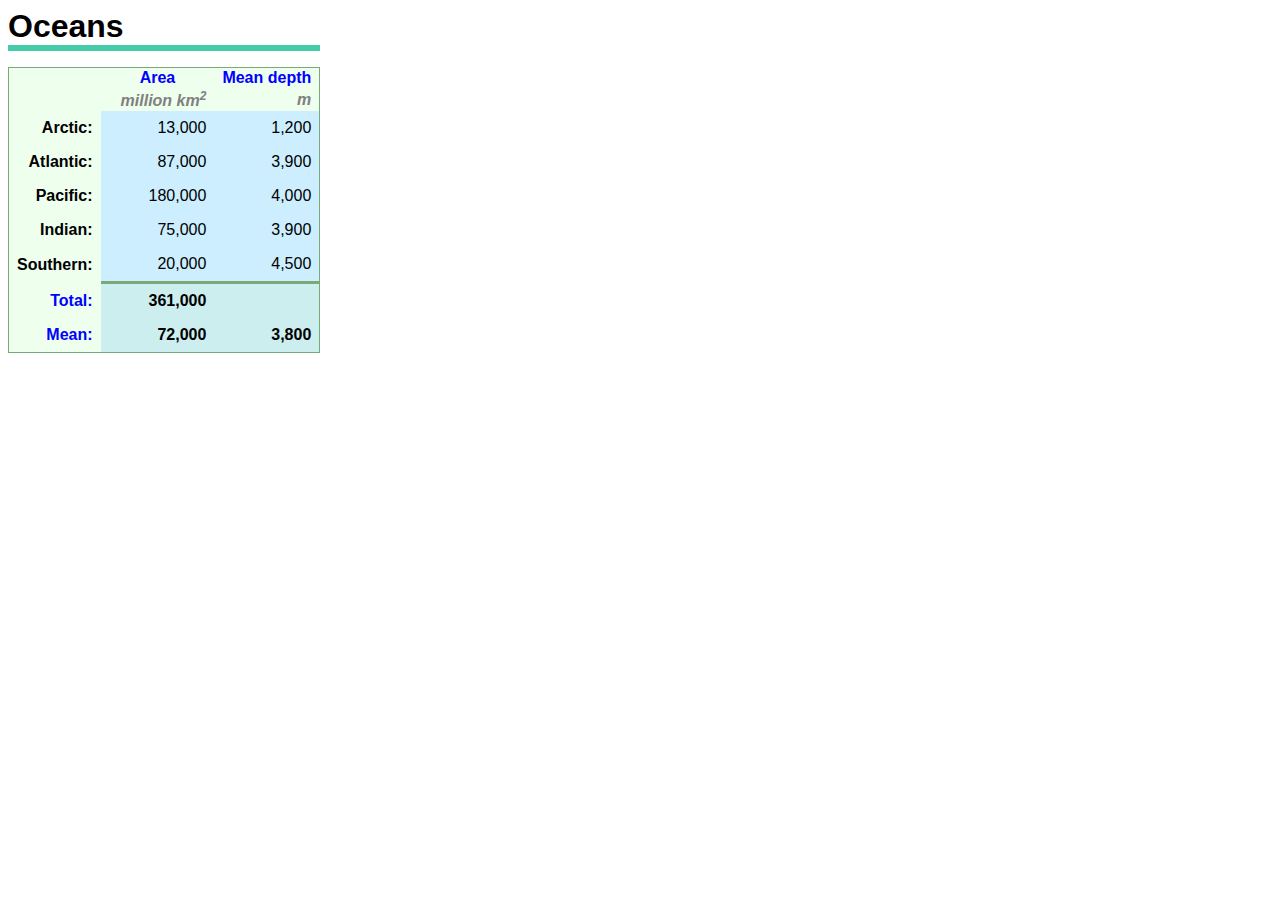
<file: pre_task/index001.html>
<!DOCTYPE html>
<html>
  <head>
    <title>Sample document 3</title>
    <link rel="stylesheet" href="style1.css">
  </head>
  <body>
    <table id="demo-table">
      <caption>Oceans</caption>
      <thead>
        <tr>
          <th></th>
          <th>Area</th>
          <th>Mean depth</th>
        </tr>
        <tr>
          <th></th>
          <th>million km<sup>2</sup></th>
          <th>m</th>
        </tr>
      </thead>
      <tbody>
        <tr>
          <th>Arctic</th>
          <td>13,000</td>
          <td>1,200</td>
        </tr>
        <tr>
          <th>Atlantic</th>
          <td>87,000</td>
          <td>3,900</td>
        </tr>
        <tr>
          <th>Pacific</th>
          <td>180,000</td>
          <td>4,000</td>
        </tr>
        <tr>
          <th>Indian</th>
          <td>75,000</td>
          <td>3,900</td>
        </tr>
        <tr>
          <th>Southern</th>
          <td>20,000</td>
          <td>4,500</td>
        </tr>
      </tbody>
      <tfoot>
        <tr>
          <th>Total</th>
          <td>361,000</td>
          <td></td>
        </tr>
        <tr>
          <th>Mean</th>
          <td>72,000</td>
          <td>3,800</td>
        </tr>
      </tfoot>
    </table>
  </body>
</html>
</file>
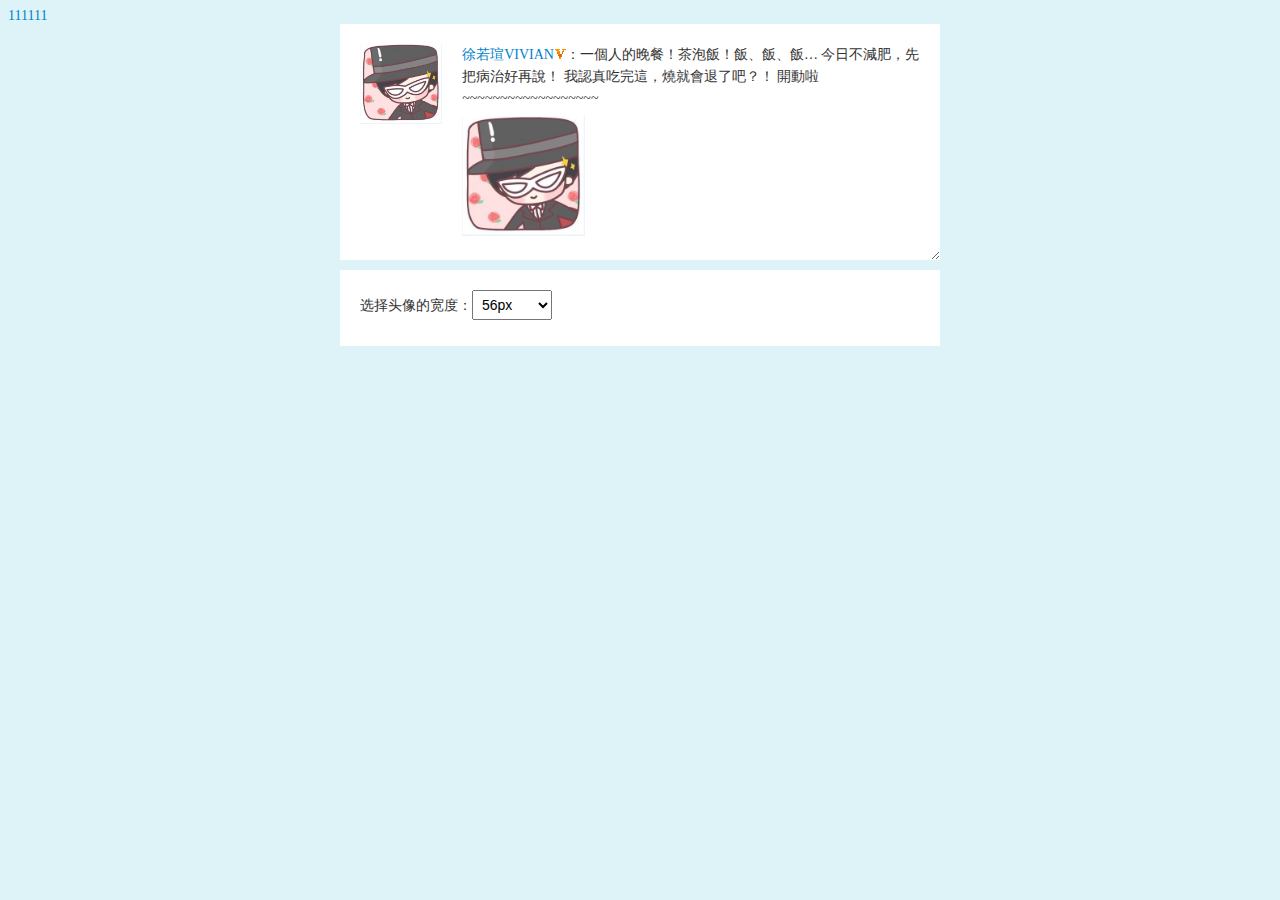
<file: pre_task/index005.html>
<!doctype html>
<html>
<head>
<meta charset="utf-8">
<title>浮动与两侧皆自适应的流体布局</title>
<style>

body { font-size: 14px; background-color: #DDF3F7; color: #333; }
a { color: #0082CB; text-decoration: none; }
p { margin: 0; } img { border: 0; }

.mib_body { width: 600px; margin-left: auto; margin-right: auto; }
.mib_x { margin-bottom: 10px; background-color: #fff; }
.mib_list { padding: 20px; }
.mib_resize { overflow: auto; resize: both; }
.mib_vip { display: inline-block; width: 11px; height: 10px; margin-left: 1px; background: url([data-uri]); }

.mib_head_a { float: left; margin-right: 20px; }
/* 下面这个是固定布局写法 */
.mib_cell { display: table-cell; *display: inline-block; width: 2000px; *width: auto; }

.mib_sms { line-height: 22px; padding-bottom: 6px; font-size: 14px; }
.mib_select { width: 80px; padding: 5px; font-size: 100%; }
</style>
</head>

<body>
<a>111</a><a>111</a>
<div id="mibBody" class="mib_body">
    <div class="mib_x mib_resize">
        <div class="mib_list">
            <a href="a.png" class="mib_head_a" >
                <img id="mibHeadImg" title="徐若瑄VIVIAN" src="a.png" height="80">
            </a>
            <div class="mib_cell">
                <p class="mib_sms"><a title="徐若瑄VIVIAN" href="#">徐若瑄VIVIAN<i title="新浪认证" class="mib_vip"></i></a>：一個人的晚餐！茶泡飯！飯、飯、飯… 今日不減肥，先把病治好再說！ 我認真吃完這，燒就會退了吧？！ 開動啦~~~~~~~~~~~~~~~~~~</p>
                <div class="feed_img"><img src="a.png" height="120"></div>
            </div>    
        </div>
    </div>
    <div class="mib_x">
        <div class="mib_list">
            <p class="mib_sms">
            	选择头像的宽度：<select id="minSelect" class="mib_select">
                	<option value="56px">56px</option>
                    <option value="70px">70px</option>
                    <option value="84px">84px</option>
                    <option value="100px">100px</option>
                </select>
            </p>
        </div>
    </div>
</div>
<script>
var ele_mibSelect = document.getElementById("minSelect"),
	ele_mibHeadImg = document.getElementById("mibHeadImg");
	
if (ele_mibSelect && ele_mibHeadImg) {
	ele_mibSelect.onchange = function() {
		ele_mibHeadImg.style.width = this.value;
	};
}
</script>
</body>
</html>
</file>
<file: task006/style1.css>
*{
	margin:0;
	padding:0;
}
.container{
	width:892px;
	height:1386px;
	background-color: #fff;
	margin:0 auto;
	padding:0 44px 0 44px;
}
.navigation{
	width:892px;
	height:61px;
	border-bottom: 2px solid #938e8c;
}
.logo{
	width:110px;
	height:56px;
	background-color:RGB(213,92,93);
	color:#ffffff;
	font-size:12px;
	font-family: "黑体";
	padding:0 0 5px 5px;
}
.logo p{
	position: relative;
	top:44px;
	left:0;
}
.navigation time{
	font-size:12px;
	color:#d45d5c;
	font-family: "黑体";
	float:right;
	position: relative;
	top:44px;
	right:0;
}
.box{
	margin:30px 0;
	width:892px;
}
.head{
	height:301px;
}
.head img{
	width:641px;
	height:301px;
/*	overflow: hidden;*/
}
.head .about{
	width:203px;
	height:301px;
	float:right;
	border-top:2px solid #cc8091;
}
.head .about .big{
	font-size: 24px;
	font-family: "微软雅黑";
	color:#000000;
	text-decoration: underline;
	line-height: 40px;
	text-transform: capitalize;
	font-variant: small-caps;
}
.head .about .small{
	font-size: 12px;
	font-family: "楷体";
	color:#676767;
	line-height: 10px;
}
.head .about .seven{
	font-size: 116px;
	color:#75b86b;
	font-family: "微软雅黑";
	font-style: italic;
	position: relative;
	left:-16px;
	top:0;
}
.head .about .three{
	font-size:55px;
	font-family: "微软雅黑";
	color:#cc8091;
	position: relative;
	bottom:12px;
}
.head .about .css{
	font-size: 21px;
	font-family: "微软雅黑"; 
	color:#cc8091;
	position: relative;
	left:0px;
	bottom:25px;
}
.head .about .long{
	font-size: 12px;
	font-family: "微软雅黑"; 
	color:#d3d3d3;
	position:relative;
	bottom:40px;
	left:85px;
}
.head .image{
	position: relative;
	float:left;
	width:641px;
	height:301px;
}
.head .image .green{
	width:191px;
	height:301px;
	background-color: green;
	opacity: 0.4;
	filter:alpha(opacity=40);
	position: absolute;
	top:0;
	left:0;
}
.image .red{
	width:191px;
	height:301px;
	background-color: red;
	opacity: 0.4;
	filter:alpha(opacity=40);
	position: absolute;
	top:0;
	right:0;
}
.www{
	height:230px;
}
h2{
	font-size:16px;
	font-family: "微软雅黑";
	text-decoration: underline;
	font-weight: bold;
	margin-bottom: 10px;
}
.what-h2{
	color:#418c59;
}
.when-h2{
	color:#d2994f;
}
.how-h2{
	color:#cc7680;
}
.what{
	width:27%;
	float:left;
	font-size: 12px;
	color:#767777;
	font-family: "宋体";
	line-height: 16px;
	margin:40px 20px 40px 0;
}
.what .pp{
	line-height: 180%;
}
.percent{
	width:50%;
	margin-top:40px;
}
.percent p{
	font-size:12px;
	color:#231815;
	font-family: "微软雅黑";
	line-height: 16px;
	opacity: 0.7;
	filter:alpha(opacity=70);
}
.percent .per{
	margin: 5px;
}
.percent p span{
	font-size: 12px;
	color:#cd4a48;
	font-family: "微软雅黑";
	font-style: italic;
	line-height: 16px;
	opacity: 0.7;
	filter:alpha(opacity=70);
}
.content{
	height:630px;
}
.left{
	float:left;
	width:410px;
	margin:30px 10px 0 0;
}
.left p span{
	font-size:72px;
	color: #f5e327;
	font-family: "黑体";
	font-weight: bold;
	font-style: italic;
	margin-right: 20px;
}
.left .tech{
	color:#11456b;
	font-family: "黑体";
	font-weight: bold;
}
.left .tech1{
	font-size:42px;
	line-height: 100%;
	margin-bottom:10px; 
}
.left .tech2{
	font-size: 33px;
}
.artical{
	height:400px;
	margin-top:10px;
	padding:20px 0;
	border-top:2px solid #11456b;
}
.artical p span{
	margin:0 10px 10px 0;
	line-height: 70px;
	font-size: 70px;
	font-style: normal;
	color:#f5e327;
	font-family: "微软雅黑";
	float: left;
}
.artical p{
	font-size: 12px;
	color:#767777;
	font-family: "宋体";
	line-height: 16px;
}
.artical img{
	float:right;
	position: relative;
	right:0;
	top:0px;
	width:200px;
	height:300px;
	overflow: hidden;
	margin:10px 0 10px 10px;
}
.right{
	width:458px;
	margin-top:30px;
	float: right;
}
.right img{
	width:458px;
	height:275px;
}
.right .cl{
	width:418px;
	height:51px;
	background-color:#000;
	opacity: 0.4;
	filter:alpha(opacity=40);
	position: relative;
	top:-62px;
	left:0;
	padding:10px 0 0 40px;
}
.right .qd{
	height:39px;
	width:300px;
	border-left:3px solid #72b16a;
	position: relative;
	top:-115px;
	left:40px;
	vertical-align: middle;
	padding-top:5px;
}
.right .qd .qd1{
	color:#ffffff;
	font-size: 26px;
	font-family: "微软雅黑";
	margin:0 10px 0 10px;
}
.right .qd .qd2{
	font-size: 12px;
	color: #72b16a;
	font-family: "微软雅黑";
	font-style: italic;
	line-height: 140%;
}
.bottom{
	margin-top:-70px;
	width:419px;
	height:288px;
	background-color: RGB(238,238,214);
	padding:30px 20px 0 20px;
}
.bottom p{
	font-size: 16px;
	color:#5a5b5b;
	font-family: "宋体";
	text-align: left;
	line-height: 250%;
}
.bottom .triangle{
	display: inline;
	width:0;
	height: 0;
	border-left:5px solid transparent;
	border-right:5px solid transparent;
	border-bottom:8px solid #11456b;
	position: relative;
	top:-10px;
	margin-right:10px;
}
.bottom .qianduan{
	font-size: 12px;
	color:#5a5b5b;
	font-family: "宋体";
	float: right;
}
.bottom .red{
	width:260px;
	height:160px;
	background-color: #d45d5c;
	position: relative;
	left:-20px;
	bottom: -1px;
}
.bottom .red .zero{
	font-size:110px;
	color:#ffffff;
	font-family: "微软雅黑";
	margin-left:10px;
}
.bottom .red .two{
	float: right;
	width:170px;
	height:86px;
	border-left:2px solid #fff;
	position: relative;
	top:30px;
	left:0;
	padding-left:10px;
	padding-top:5px;
}
.bottom .red .two .three{
	font-size: 21px;
	color:#ffffff;
	font-family: "黑体";
	font-style: italic;
	line-height: 24px;
}
.bottom .red .two .hw{
	font-size: 12px;
	color:#ffffff;
	font-family: "黑体";
	line-height: 100%;
	margin-left: 3px;
}
.bottom .hello{
	width:160px;
	height:160px;
	float: right;
	position: 
}
.bottom .mark-left{
	float: left;
	font-size: 72px;
	color:#d45d5c;
	font-family: "黑体";
	margin:-5px 10px 0 -40px;
	position: relative;
	top:20px;
	left:-10px;

}
.bottom .mark-right{
	float: right;
	font-size: 72px;
	color:#d45d5c;
	font-family: "黑体";
	margin:-5px 10px 0 -40px;
	position: relative;
	top:30px;
	left:-10px;

}
.bottom .world{
	font-size: 14px;
	color:#5a5b5b;
	font-family: "黑体";
	font-style: italic;
	line-height: 16px;
}
footer{
	position: relative;
	left:0;
	bottom:-40px;
	width:892px;
	height:20px;
	border-top:1px solid #938e8c;
	margin-bottom: 40px;
}
footer span{
	color:#d45d5c;
	font-family: "黑体";
	font-size:12px;
	float:right;
	position: relative;
	right:-50%;
	top:5px;
}
</file>
<file: task007/iconfont/iconfont.css>
@font-face {font-family: "iconfont";
  src: url('iconfont.eot'); /* IE9*/
  src: url('iconfont.eot?#iefix') format('embedded-opentype'), /* IE6-IE8 */
  url('iconfont.woff') format('woff'), /* chrome, firefox */
  url('iconfont.ttf') format('truetype'), /* chrome, firefox, opera, Safari, Android, iOS 4.2+*/
  url('iconfont.svg#iconfont') format('svg'); /* iOS 4.1- */
}

.iconfont {
  font-family:"iconfont" !important;
  font-size:24px;
  font-style:normal;
  -webkit-font-smoothing: antialiased;
  -webkit-text-stroke-width: 0.2px;
  -moz-osx-font-smoothing: grayscale;
}
.icon-denglu:before { content: "\e600"; }
.icon-gou:before { content: "\e601"; }
</file>
<file: task007/style1.css>
body, table, tr, th, td, form, input, ul, li, div, a, h2, p{
    margin: 0;
    padding: 0;
    list-style: none;
}
html {
    font-family: 'Microsoft Yahei';
}
nav {
    width: 100%;
    height: 58px;
    min-width: 1280px;
    position: fixed;
    background-color: #fff;
    left: 0;
    top: 0;
    z-index: 30;
}
nav img {
    width: 30px;
    height: 30px;
    float: left;
}
nav span {
    font-size: 21px;
    margin-left: 12px;
    line-height: 58px;
}
nav ul {
    float: right;
    margin-right: 50px;
}
nav ul li{
    display: inline-block;
    width: 68px;
    margin-left: 20px;
    text-align: center;
}
a {
    text-decoration: none;
}
.nav-item span:hover {
    color: #e74f4d;
    /*border-bottom: 4px solid #e74f4d;*/
    cursor: pointer;
}
.nav-item span {
    font-size: 14px;
    color: #787b83;
}
.nav-item .active {
    color: #e74f4d;
}
.logo {
    margin: 12px 0 12px 60px;
    cursor: pointer;
}
#login {
    color: #e74f4d;
    cursor: pointer;
}
#underline {
    position: absolute;
    left: 860px;
    top: 54px;
    width: 60px;
    height: 4px;
    background-color: #e74f4d;
}


header {
    height: 690px;
    background: url("img/header-back.jpg") no-repeat;
    background-size: 100%;
    margin-top: 58px;
    min-width: 1280px;
}
.title{
    z-index: 20;
    margin-left: 116px;
}
header h2{
    color: #fff;
    margin: 230px 0 30px 0;
    font-size: 60px;
}
header p {
    font-size: 21px;
    font-weight: 100;
    margin-bottom: 68px;
    color: #fff;
}
#start {
    width: 330px;
    height: 60px;
    background-color: #f92e63;
    line-height: 60px;
    text-align: center;
    cursor: pointer;
}
#start:hover {
    background-color: #f64c49;
}
#start span {
    color: #fff;
    font-size: 30px;
}
.cover {
    width: 100%;
    height: 690px;
    background-color: #000;
    opacity: 0.3;
    filter: alpha(opacity = 30);
    z-index: 10;
}

section {
    min-width: 1280px;
}
.des_container {
    font-size: 0;
}
.description {
    width: 25%;
    height: 206px;
    display: inline-block;
    margin-top: 46px;
    text-align: center;
    color: #767777;
    font-size: 14px;
}
.logo_item {
    display: block;
    margin: 0 auto;
}
.contentBox {
    height: 52px;
    margin-top: 44px;
    border-right: 2px solid #aba6a5;
}
#special {
    border-right: none;
}
.contentBox span {
    color: #767777;
}

.about {
    height: 360px;
    background-color: #ededec;
    text-align: center;
}
.about img {
    width: 100px;
    height: 100px;
    display: block;
    margin: 0 auto;
    padding-top: 88px;
}
.about p {
    margin-top: 48px;
    font-size: 54px;
    color: #867e7a;
}

.search {
    height: 338px;
    background: url("img/seeMap.png");
    background-size: 100%;
    text-align: center;
}
.cover_2 {
    width: 100%;
    height: 338px;
    background-color: #e74f4d;
    opacity: 0.2;
    filter: alpha(opacity = 20);
    z-index: 10;
}
.line {
    width: 32px;
    height: 2px;
    margin: 0 auto;
    background-color: #fff;
}
.search_content {
    width: 100%;
    min-width: 1280px;
    z-index: 20;
}
.search_content h2 {
    font-size: 21px;
    margin-bottom: 10px;
    padding-top: 50px;
    color: #fff;
}
.search_content p {
    font-size: 12px;
    margin-top: 18px;
    color: #fff;
}
.searchBtn{
    width: 236px;
    height: 34px;
    margin-left: 26px;
    float: left;
    line-height: 34px;
    background-color: #e74f4d;
    margin-top: 48px;
    cursor: pointer;
}
.searchBtn span {
    color: #fff;
}


.select {
    width: 236px;
    height: 34px;
    line-height: 34px;
    margin-left: 26px;
    border: 1px solid #e74f4d;
    text-align: start;
    position: relative;
    margin-top: 48px;
    background: url("img/select.png");
    float: left;
}
.select span {
    font-size: 12px;
    color: #a8aaaa;
    margin-left: 10px;

}
.optionBox {
    top: 34px;
    left: -1px;
    position: absolute;
    display: block;
    border-right: 1px solid #e74f4d;
    border-left: 1px solid #e74f4d;
    border-bottom: 1px solid #e74f4d;
}
.options {
    background-color: #e3e3e4;
    width: 236px;
    height: 26px;
    line-height: 24px;
}
.options i {
    visibility: hidden;
}
.options span {
    margin-left: 10px;
    font-size: 12px;
    color: #323333;
}
.hover {
    background-color: #e74f4d;
}
.icon_margin {
    margin-left: 8px;
    font-size: 16px;
    color: #fff;
}


.activities {
    height: 500px;
    padding-top: 100px;
    background-color: #f7f7f7;
}
.act-item {
    width: 258px;
    float: left;
    text-align: center;
}
.act-item h2 {
    font-size: 14px;
    margin-top: 12px;
    color: #323333;
}
#special_h2 {
    font-size: 24px;
    margin: 0;
}
#special_h2 span {
    margin-right: 30px;
}
#special_p {
    margin-top: 8px;
    margin-bottom: 10px;
}

.act-item p {
    font-size: 12px;
    margin-top: 12px;
    margin-bottom: 10px;
    color: #767777;
}
.photo-container {
    box-shadow: 0px 0px 2px 2px #ccc;
    margin: 0 auto;
    width: 218px;
    height: 340px;
    background-color: #fff;
}
.photo-container img {
    margin-top: 14px;
}


.carousel {
    height: 566px;
    float: left;
}
.sidebar {
    float: left;
    width: 428px;
}
.sidebar_content {
    width: 294px;
    height: 274px;
    margin-left: 70px;
    margin-top: 164px;
    text-align: center;
}
.sidebar_content h2 span {
    color: #e74f4d;
}
article {
    margin-top: 30px;
    margin-bottom: 44px;
    text-align: start;
}
article span {
    line-height: 200%;
    font-size: 12px;
    color: #aaaaaa;
}
.sidebar_more {
    width: 106px;
    height: 32px;
    border: 1px solid #e74f4d;
    line-height: 32px;
    margin: 0 auto;

}
.sidebar_more span {
    color: #e74f4d;
}
.sidebar_content ul {
    width: 100px;
    margin: 0 auto;
}
.carousel_nav {
    width: 10px;
    height: 10px;
    margin-left: 16px;
    margin-top: 24px;
    border-radius: 10px;
    border: 1px solid #929292;
    float: left;
}
.carousel_active {
    background-color: #929292;
}

.new_style {
    width: 426px;
    height: 520px;
    float: left;
    text-align: center;
}
.new_style h2 {
    font-size: 21px;
    margin-top: 174px;
    line-height: 150%;
    margin-bottom: 20px;
}
.new_left {
    background-color: #f92e63;
}
.new_left h2 {
    color: #fff;
}
.new_middle {
    position: relative;
}
.watch-more {
    margin: 20px auto;
    width: 170px;
    height: 42px;
    line-height: 42px;
    border: 1px solid #fff;
    text-align: center;
    cursor: pointer;
}
.watch-more span {
    color: #fff;
}
.watch_reset {
    border: 1px solid #e74f4d;
}
.watch_reset span {
    color: #e74f4d;
}
.triangle {
    position: absolute;
    left: 426px;
    top: 246px;
    width: 0;
    height: 0;
    border-left: 30px solid #fff;
    border-top: 20px solid transparent;
    border-bottom: 20px solid transparent;
    z-index: 20;
    cursor: pointer;
}

.new_right {
    position: relative;
    background: url("img/new_world.png");
}
.cover_3 {
    position: absolute;
    left: 0;
    top:0;
    width: 426px;
    height: 520px;
    background-color: #000;
    z-index: 10;
    opacity: 0.5;
    filter: alpha(opacity = 50);
}

.request {
    height: 750px;
}
.request h2 {
    font-size: 21px;
    color: #323333;
    padding-top: 116px;
}

.request > div {
    text-align: center;
}
.request > div p {
    font-size: 12px;
    margin-top: 22px;
    color: #aaaaaa;
}

.form {
    margin: 110px auto !important;
}
.agreement {
    margin-left: 140px;
    width: 330px;
    height: 446px;
    float: left;
    text-align: start;
}
.agreement h3 {
    font-size: 14px;
    margin-bottom: 24px;
}
.agreement h3:nth-of-type(1) {
    margin-top: 0;
}
.agreement h3:nth-of-type(2) {
    margin-top: 36px;
}
.agreement h3:nth-of-type(3) {
    margin-bottom: 12px;
}
.agreement p {
    font-size: 12px;
    color: #231815;
}
.agreement img {
    margin-left: 238px;
    cursor: pointer;
}
.agreement > span {
    margin-left: 8px;
    font-size: 12px;
    cursor: pointer;
}
.inputBox {
    width: 810px;
    height: 446px;
    float: left;
}
.input-item {
    width: 310px;
    height: 40px;
    display: inline-block;
    margin-left: 30px;
    margin-bottom: 20px;
    line-height: 40px;
    padding-left: 10px;
    background-color: #ededee;
    text-align: start;
}
.input-item span {
    color: #676666;
    font-size: 12px;
}
.input-item input {
    width: 200px;
    margin-left: 10px;
    outline: none;
    background: none;
    border: none;
}
.textarea {
    width: 670px;
    height: 100px;
    display: inline-block;
    margin-left: 36px;
    background-color: #ededee;
    outline: none;
    border: none;
}
.textarea input {
    width: 670px;
    height: 100px;
    outline: none;
    background: none;
    border: none;
}
#submitBtn {
    width: 120px;
    height: 20px;
    margin-top: 14px;
    display: inline-block;
    margin-left: 10px;
    border: 1px solid #000;
    background: none;
    outline: none;
    cursor: pointer;
}

footer {
    height: 416px;
    background-color: #32353e;
    text-align: center;
}
footer h2 {
    font-size: 21px;
    padding-top: 92px;
    color: #fff;
}
footer p {
    font-size: 12px;
    margin-top: 10px;
    color: #fff;
    line-height: 200%;
}
#contanct_submit {
    width: 510px;
    height: 42px;
    margin: 28px auto;
    background-color: #fff;
}
#contanct_submit input{
    float: left;
}

#contanct_submit input {
    margin-left: 10px;
    width: 420px;
    height: 42px;
    border: none;
    outline: none;
}
#contanct_submit span {
    width: 80px;
    height: 42px;
    line-height: 42px;
    display: inline-block;
    background-color: #686166;
    color: #fff;
    cursor: pointer;
}
.friend_links img {
    margin-right: 24px;
}
.footer_buttom {
    height: 58px;
    width: 100%;
    margin-top: 68px;
    background-color: #2f3038;
}
.footer_buttom span {
    font-size: 12px;
    color: #fff;
    margin-top: 26px;
}
.footer_buttom span:nth-child(1) {
    float: left;
    margin-left: 100px;
}
.footer_buttom span:nth-child(2) {
    cursor: pointer;
    float: right;
    margin-right: 36px;
}

.container {
    width: 1056px;
    margin: 0 auto;
}
.container-clear {
    width: 1280px;
    margin: 0 auto;
    zoom: 1;
}
.container-clear:after {
    display: block;
    visibility: hidden;
    height: 0;
    content: '';
    clear: both;
}
.absolute {
    position: absolute;
}
.grey {
    background-color: #abaaaa;
}
.iconfont {
  font-family:"iconfont" !important;
  font-size:24px;
  font-style:normal;
  -webkit-font-smoothing: antialiased;
  -webkit-text-stroke-width: 0.2px;
  -moz-osx-font-smoothing: grayscale;
}
.icon-denglu:before { content: "\e600"; }
.icon-gou:before { content: "\e601"; }
.nav-item span:hover ,.nav-item span:visited{
    border-bottom: 4px solid #e74f4d;
    padding-bottom: 10px;
}
.options:hover{
	background-color: #e74f4d;
}
.options i{
	visibility: hidden;
    font-size: 14px;
}
.options:hover i{
	visibility: visible;
    font-size: 14px;
}
.options:hover  span{
	color: #fff;
}
</file>
<file: pre_task/style1.css>
#demo-table {
  font: 100% sans-serif;
  background-color: #efe;
  border-collapse: collapse;
  empty-cells: show;
  border: 1px solid #7a7;
}

#demo-table > caption {
  text-align: left;
  font-weight: bold;
  font-size: 200%;
  border-bottom: .2em solid #4ca;
  margin-bottom: .5em;
}


/* basic shared rules */
#demo-table th,
#demo-table td {
  text-align: right;
  padding-right: .5em;
}

#demo-table th {
  font-weight: bold;
  padding-left: .5em;
}


/* header */
#demo-table > thead > tr:first-child > th {
  text-align: center;
  color: blue;
}

#demo-table > thead > tr + tr > th {
  font-style: italic;
  color: gray;
}

/* fix size of superscript */
#demo-table sup {
  font-size: 75%;
}

/* body */
#demo-table td {
  background-color: #cef;
  padding:.5em .5em .5em 3em;
}

#demo-table tbody th:after {
  content: ":";
}


/* footer */
#demo-table tfoot {
  font-weight: bold;
}

#demo-table tfoot th {
  color: blue;
}

#demo-table tfoot th:after {
  content: ":";
}

#demo-table > tfoot td {
  background-color: #cee;
}

#demo-table > tfoot > tr:first-child td {
  border-top: .2em solid #7a7;
}
</file>
